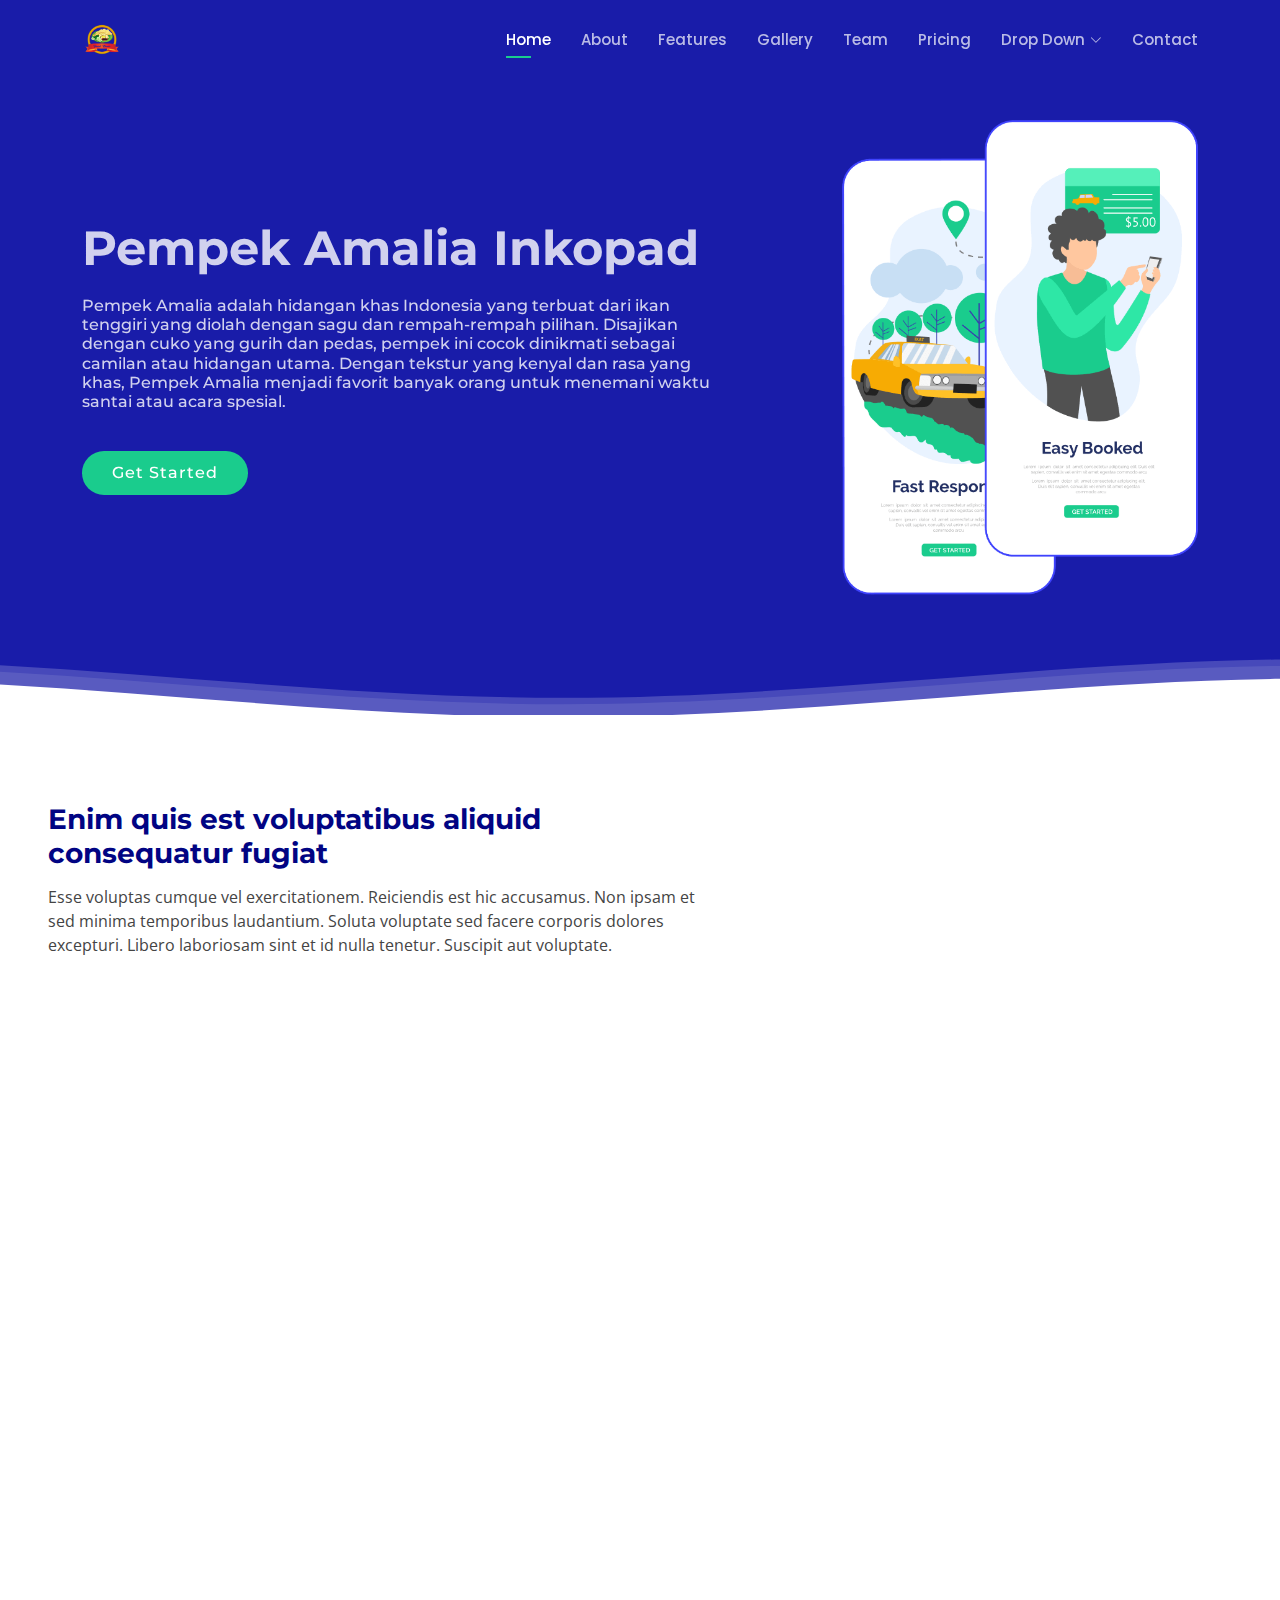
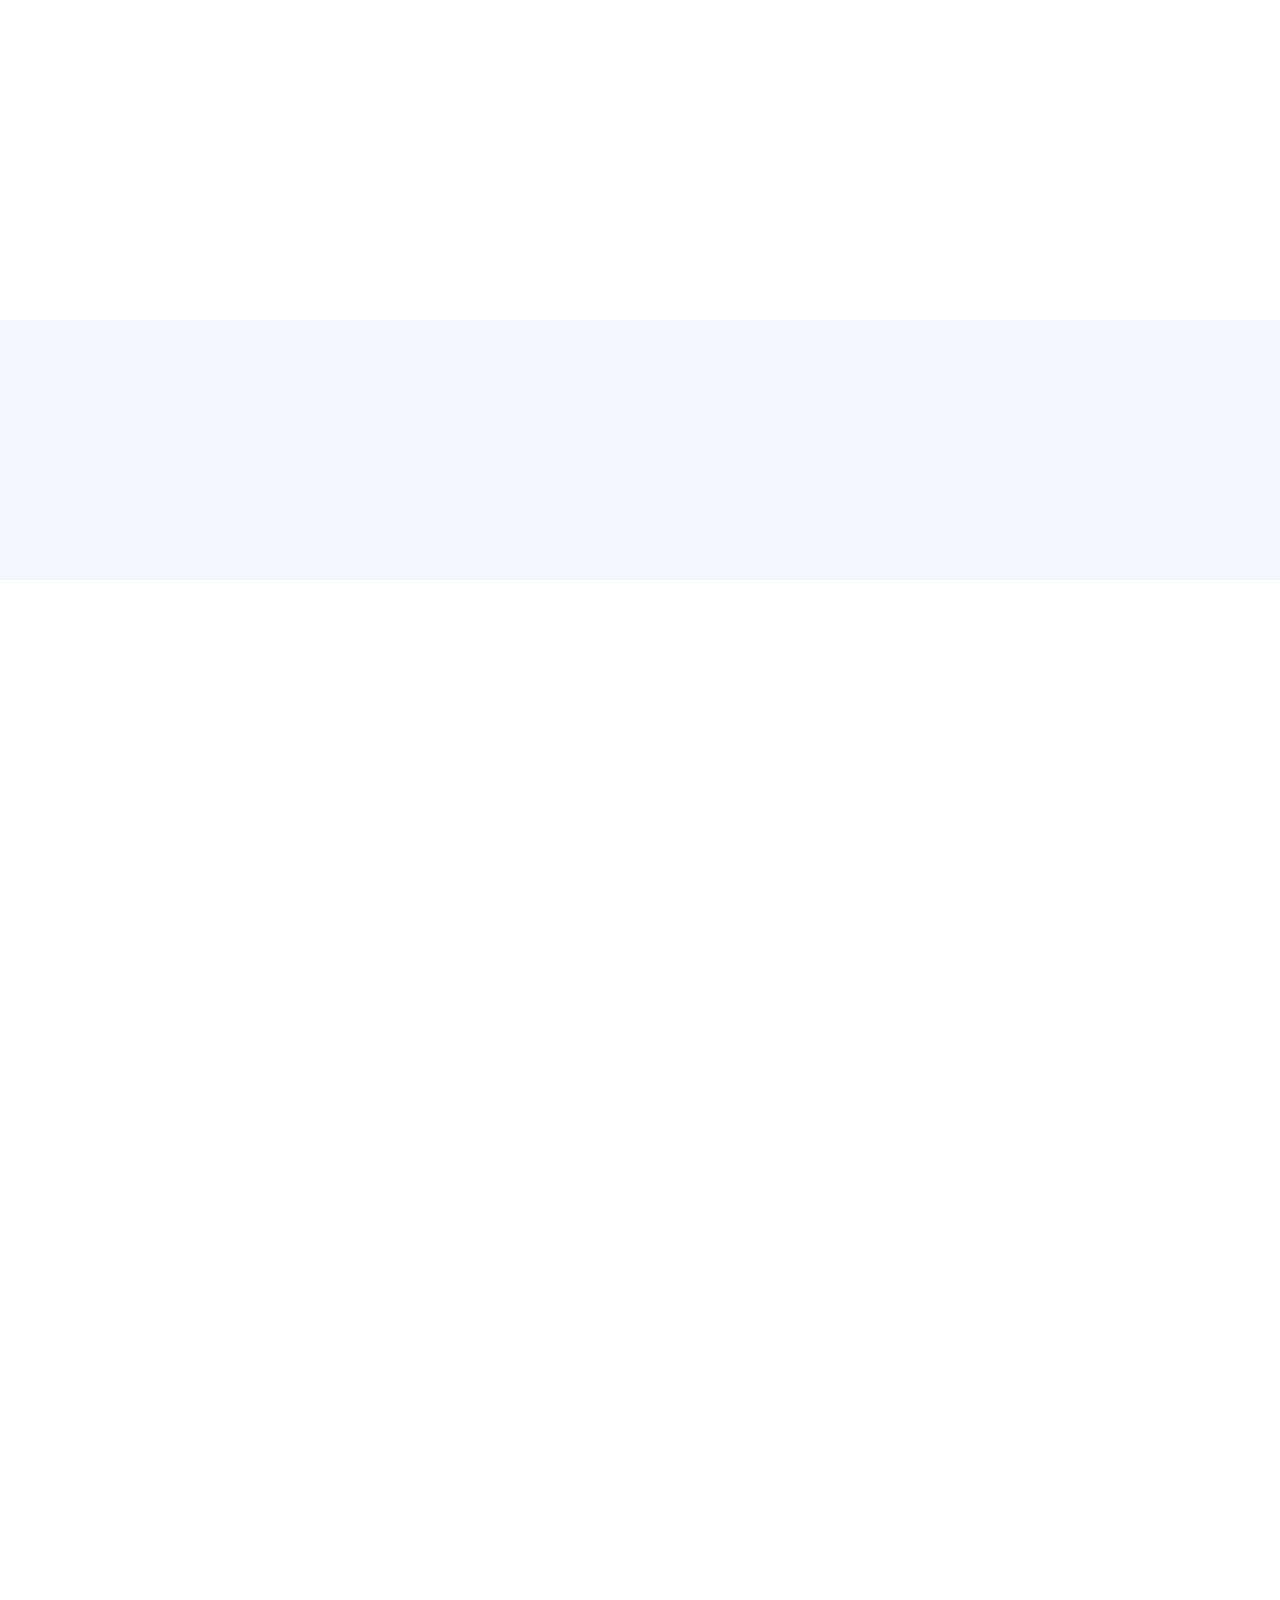
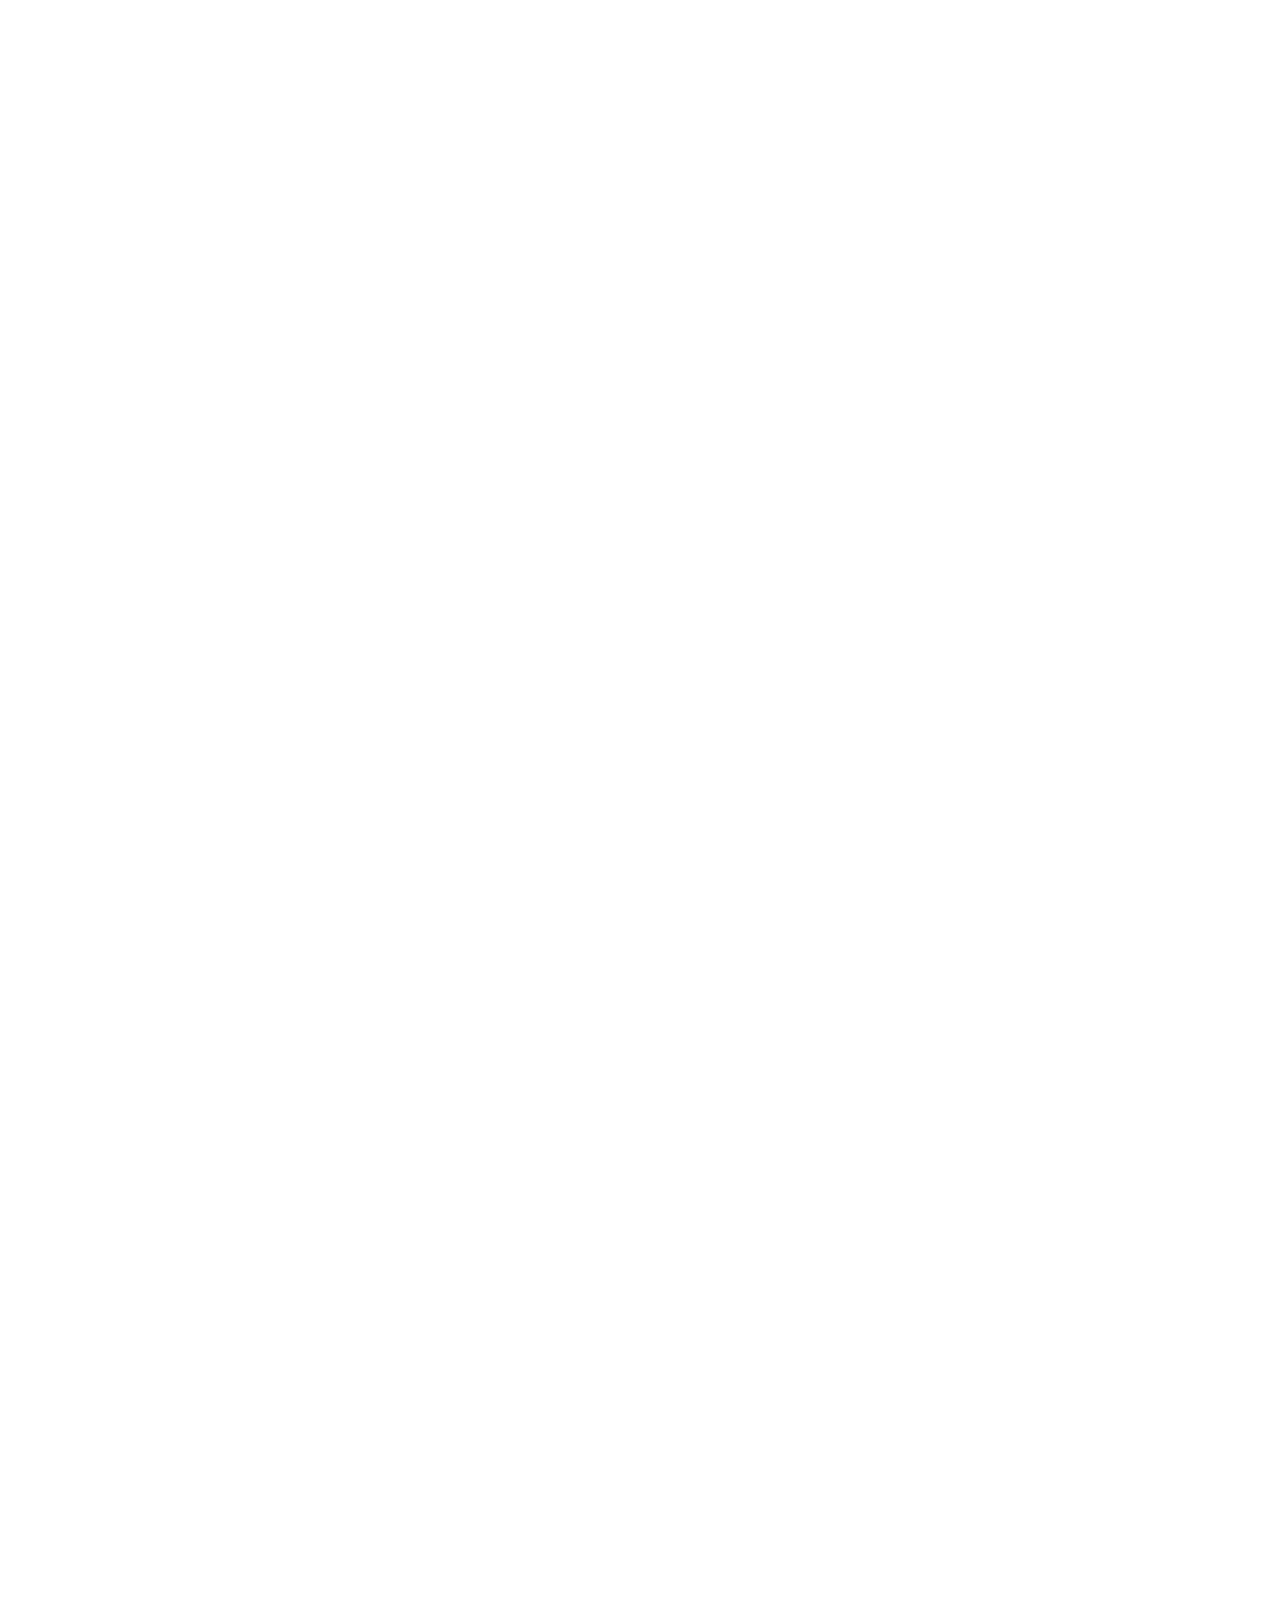
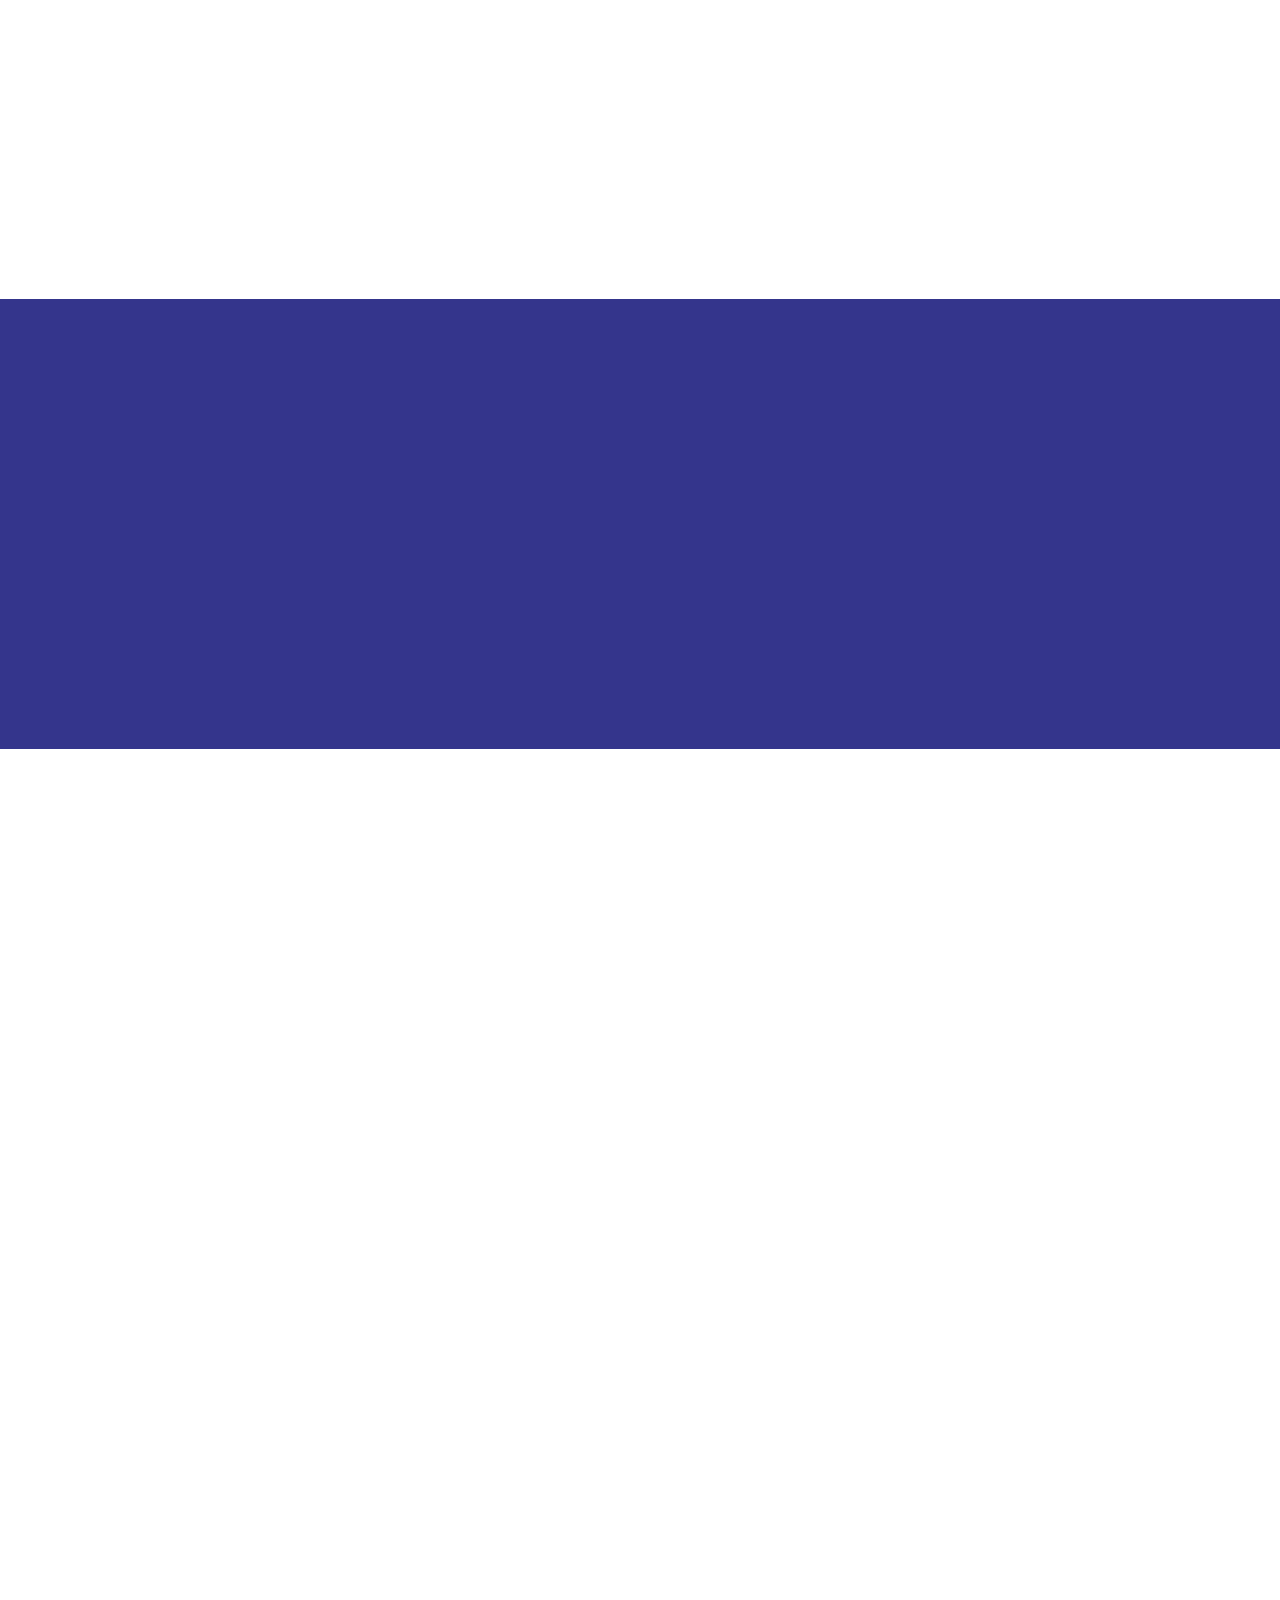
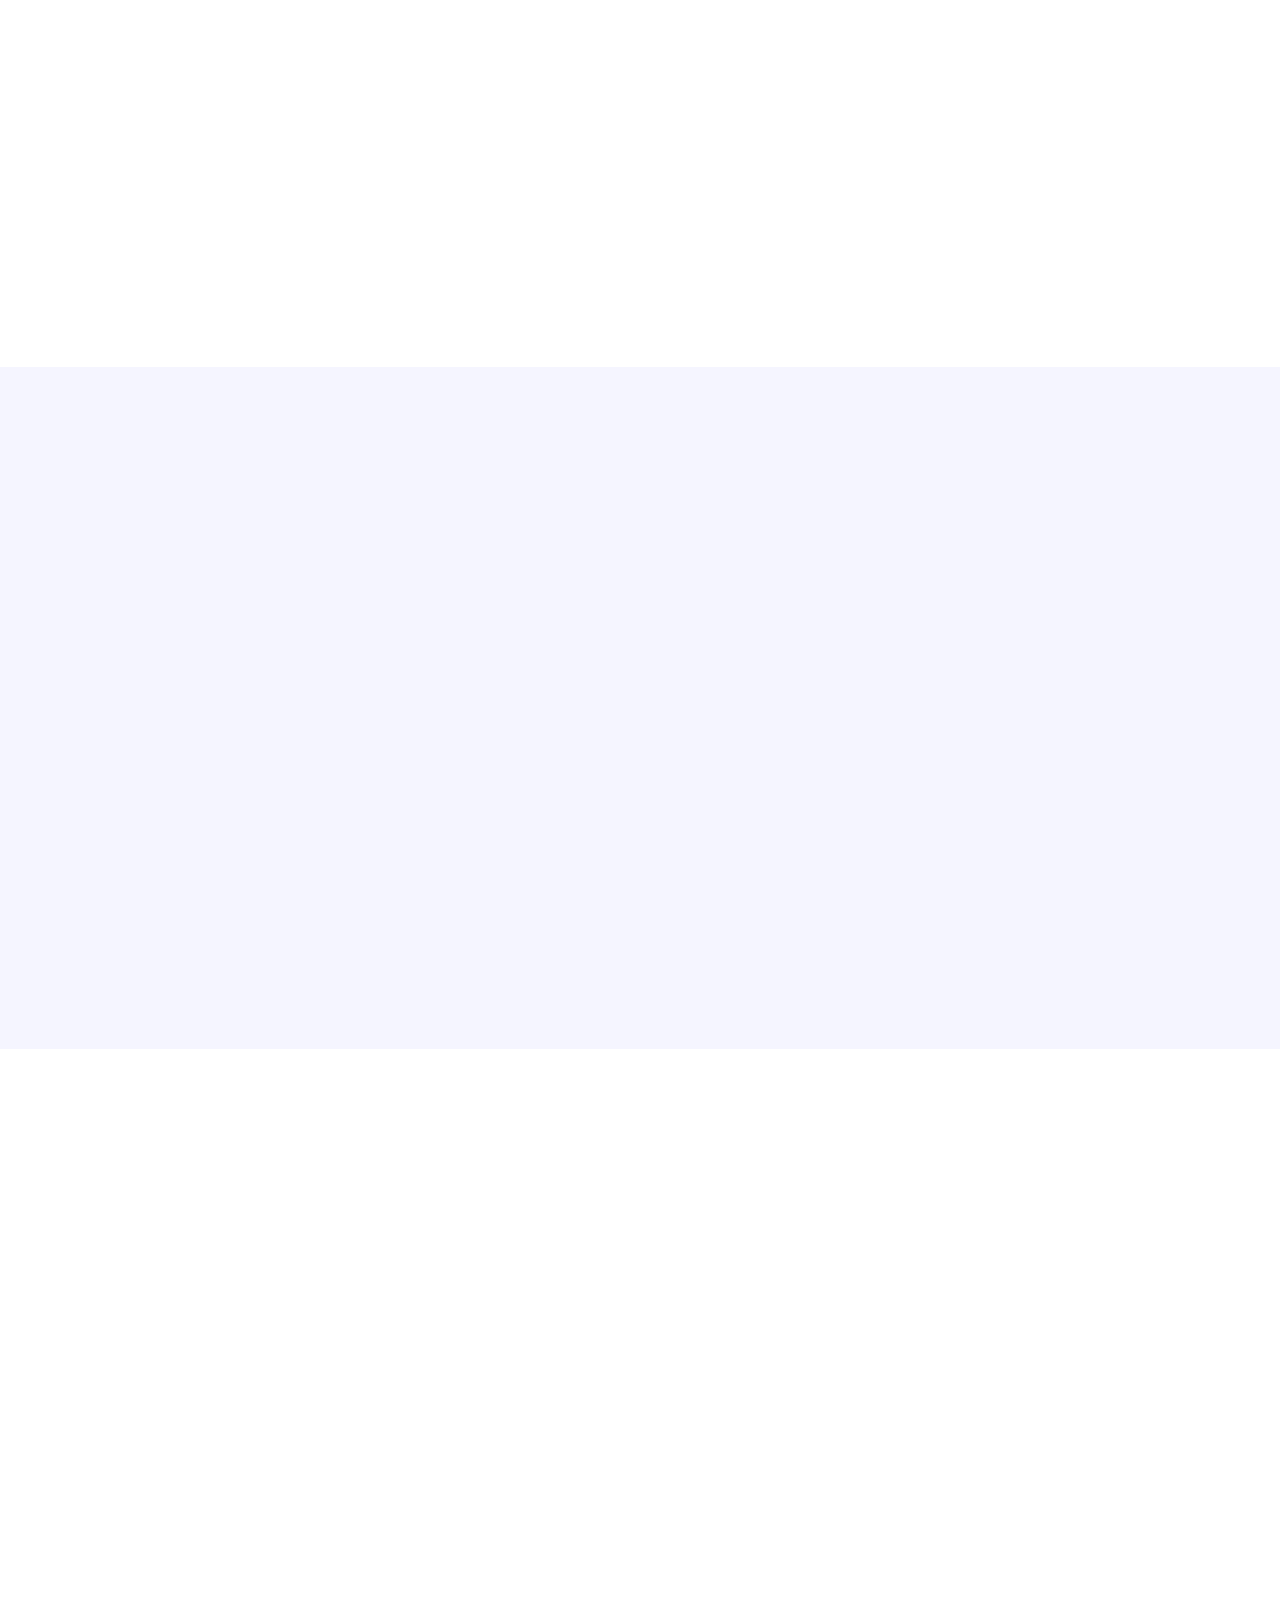
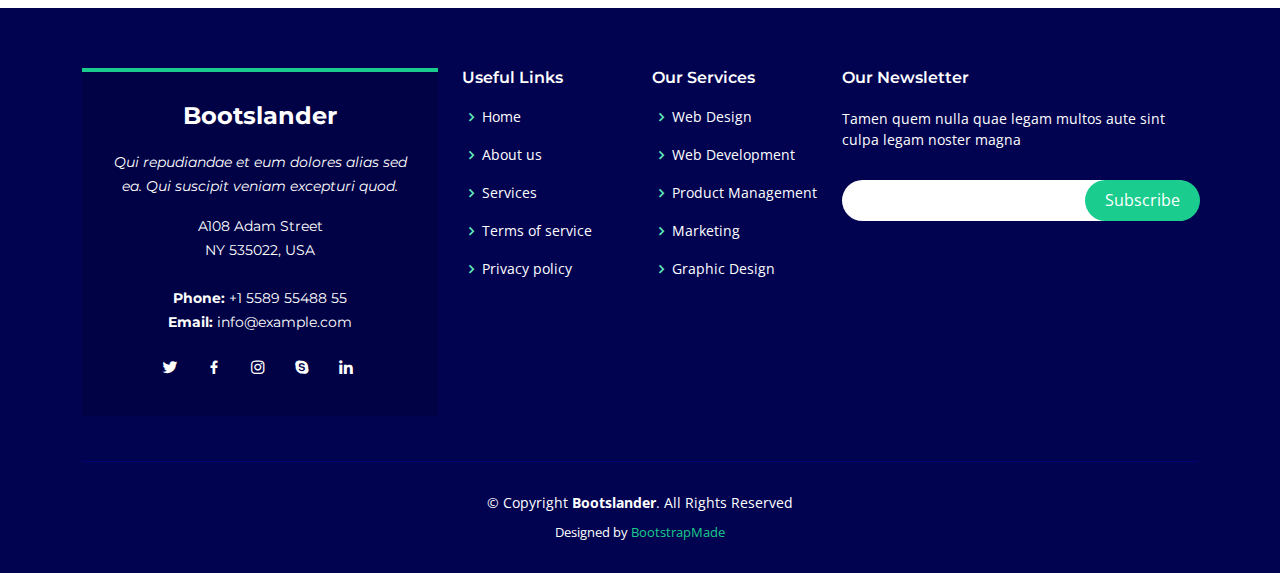
<file: index.html>
<!DOCTYPE html>
<html lang="en">

<head>
  <meta charset="utf-8">
  <meta content="width=device-width, initial-scale=1.0" name="viewport">

  <title>Pempek Amalia Inkopad </title>
  <meta content="" name="description">
  <meta content="" name="keywords">

  <!-- Favicons -->
  <link href="assets/img/Pempek Amalia.png" rel="icon">
  <link href="assets/img/apple-touch-icon.png" rel="apple-touch-icon">

  <!-- Google Fonts -->
  <link href="https://fonts.googleapis.com/css?family=Open+Sans:300,300i,400,400i,600,600i,700,700i|Montserrat:300,300i,400,400i,500,500i,600,600i,700,700i|Poppins:300,300i,400,400i,500,500i,600,600i,700,700i" rel="stylesheet">

  <!-- Vendor CSS Files -->
  <link href="assets/vendor/aos/aos.css" rel="stylesheet">
  <link href="assets/vendor/bootstrap/css/bootstrap.min.css" rel="stylesheet">
  <link href="assets/vendor/bootstrap-icons/bootstrap-icons.css" rel="stylesheet">
  <link href="assets/vendor/boxicons/css/boxicons.min.css" rel="stylesheet">
  <link href="assets/vendor/glightbox/css/glightbox.min.css" rel="stylesheet">
  <link href="assets/vendor/remixicon/remixicon.css" rel="stylesheet">
  <link href="assets/vendor/swiper/swiper-bundle.min.css" rel="stylesheet">

  <!-- Template Main CSS File -->
  <link href="assets/css/style.css" rel="stylesheet">

  <!-- =======================================================
  * Template Name: Bootslander
  * Template URL: https://bootstrapmade.com/bootslander-free-bootstrap-landing-page-template/
  * Updated: Mar 17 2024 with Bootstrap v5.3.3
  * Author: BootstrapMade.com
  * License: https://bootstrapmade.com/license/
  ======================================================== -->
</head>

<body>

  <!-- ======= Header ======= -->
  <header id="header" class="fixed-top d-flex align-items-center header-transparent">
    <div class="container d-flex align-items-center justify-content-between">

      <div class="logo">
        <h1><a href="index.html"><img src="assets/img/Pempek Amalia.png" alt="Pempek Amalia"></a></h1>
        <!-- Uncomment below if you prefer to use an image logo -->
        <!-- <a href="index.html"><img src="assets/img/logo.png" alt="" class="img-fluid"></a>-->
      </div>

      <nav id="navbar" class="navbar">
        <ul>
          <li><a class="nav-link scrollto active" href="#hero">Home</a></li>
          <li><a class="nav-link scrollto" href="#about">About</a></li>
          <li><a class="nav-link scrollto" href="#features">Features</a></li>
          <li><a class="nav-link scrollto" href="#gallery">Gallery</a></li>
          <li><a class="nav-link scrollto" href="#team">Team</a></li>
          <li><a class="nav-link scrollto" href="#pricing">Pricing</a></li>
          <li class="dropdown"><a href="#"><span>Drop Down</span> <i class="bi bi-chevron-down"></i></a>
            <ul>
              <li><a href="#">Drop Down 1</a></li>
              <li class="dropdown"><a href="#"><span>Deep Drop Down</span> <i class="bi bi-chevron-right"></i></a>
                <ul>
                  <li><a href="#">Deep Drop Down 1</a></li>
                  <li><a href="#">Deep Drop Down 2</a></li>
                  <li><a href="#">Deep Drop Down 3</a></li>
                  <li><a href="#">Deep Drop Down 4</a></li>
                  <li><a href="#">Deep Drop Down 5</a></li>
                </ul>
              </li>
              <li><a href="#">Drop Down 2</a></li>
              <li><a href="#">Drop Down 3</a></li>
              <li><a href="#">Drop Down 4</a></li>
            </ul>
          </li>
          <li><a class="nav-link scrollto" href="#contact">Contact</a></li>
        </ul>
        <i class="bi bi-list mobile-nav-toggle"></i>
      </nav><!-- .navbar -->

    </div>
  </header><!-- End Header -->

  <!-- ======= Hero Section ======= -->
  <section id="hero">

    <div class="container">
      <div class="row justify-content-between">
        <div class="col-lg-7 pt-5 pt-lg-0 order-2 order-lg-1 d-flex align-items-center">
          <div data-aos="zoom-out">
            <h1>Pempek Amalia Inkopad</h1>
            <h2>Pempek Amalia adalah hidangan khas Indonesia yang terbuat dari ikan tenggiri yang diolah dengan sagu dan rempah-rempah pilihan. 
              Disajikan dengan cuko yang gurih dan pedas, pempek ini cocok dinikmati sebagai camilan atau hidangan utama. 
              Dengan tekstur yang kenyal dan rasa yang khas, Pempek Amalia menjadi favorit banyak orang untuk menemani waktu santai atau acara spesial.</h2>
            <div class="text-center text-lg-start">
              <a href="#about" class="btn-get-started scrollto">Get Started</a>
            </div>
          </div>
        </div>
        <div class="col-lg-4 order-1 order-lg-2 hero-img" data-aos="zoom-out" data-aos-delay="300">
          <img src="assets/img/hero-img.png" class="img-fluid animated" alt="">
        </div>
      </div>
    </div>

    <svg class="hero-waves" xmlns="http://www.w3.org/2000/svg" xmlns:xlink="http://www.w3.org/1999/xlink" viewBox="0 24 150 28 " preserveAspectRatio="none">
      <defs>
        <path id="wave-path" d="M-160 44c30 0 58-18 88-18s 58 18 88 18 58-18 88-18 58 18 88 18 v44h-352z">
      </defs>
      <g class="wave1">
        <use xlink:href="#wave-path" x="50" y="3" fill="rgba(255,255,255, .1)">
      </g>
      <g class="wave2">
        <use xlink:href="#wave-path" x="50" y="0" fill="rgba(255,255,255, .2)">
      </g>
      <g class="wave3">
        <use xlink:href="#wave-path" x="50" y="9" fill="#fff">
      </g>
    </svg>

  </section><!-- End Hero -->

  <main id="main">

    <!-- ======= About Section ======= -->
    <section id="about" class="about">
      <div class="container-fluid">

        <div class="row">
          

          <div class="col-xl-7 col-lg-6 icon-boxes d-flex flex-column align-items-stretch justify-content-center py-5 px-lg-5" data-aos="fade-left">
            <h3>Enim quis est voluptatibus aliquid consequatur fugiat</h3>
            <p>Esse voluptas cumque vel exercitationem. Reiciendis est hic accusamus. Non ipsam et sed minima temporibus laudantium. Soluta voluptate sed facere corporis dolores excepturi. Libero laboriosam sint et id nulla tenetur. Suscipit aut voluptate.</p>

            <div class="icon-box" data-aos="zoom-in" data-aos-delay="100">
              <div class="icon"><i class="bx bx-fingerprint"></i></div>
              <h4 class="title"><a href="">Lorem Ipsum</a></h4>
              <p class="description">Voluptatum deleniti atque corrupti quos dolores et quas molestias excepturi sint occaecati cupiditate non provident</p>
            </div>

            <div class="icon-box" data-aos="zoom-in" data-aos-delay="200">
              <div class="icon"><i class="bx bx-gift"></i></div>
              <h4 class="title"><a href="">Nemo Enim</a></h4>
              <p class="description">At vero eos et accusamus et iusto odio dignissimos ducimus qui blanditiis praesentium voluptatum deleniti atque</p>
            </div>

            <div class="icon-box" data-aos="zoom-in" data-aos-delay="300">
              <div class="icon"><i class="bx bx-atom"></i></div>
              <h4 class="title"><a href="">Dine Pad</a></h4>
              <p class="description">Explicabo est voluptatum asperiores consequatur magnam. Et veritatis odit. Sunt aut deserunt minus aut eligendi omnis</p>
            </div>

          </div>
        </div>

      </div>
    </section><!-- End About Section -->

    <!-- ======= Features Section ======= -->
    <section id="features" class="features">
      <div class="container">

        <div class="section-title" data-aos="fade-up">
          <h2>Features</h2>
          <p>Check The Features</p>
        </div>

        <div class="row" data-aos="fade-left">
          <div class="col-lg-3 col-md-4">
            <div class="icon-box" data-aos="zoom-in" data-aos-delay="50">
              <i class="ri-store-line" style="color: #ffbb2c;"></i>
              <h3><a href="">Lorem Ipsum</a></h3>
            </div>
          </div>
          <div class="col-lg-3 col-md-4 mt-4 mt-md-0">
            <div class="icon-box" data-aos="zoom-in" data-aos-delay="100">
              <i class="ri-bar-chart-box-line" style="color: #5578ff;"></i>
              <h3><a href="">Dolor Sitema</a></h3>
            </div>
          </div>
          <div class="col-lg-3 col-md-4 mt-4 mt-md-0">
            <div class="icon-box" data-aos="zoom-in" data-aos-delay="150">
              <i class="ri-calendar-todo-line" style="color: #e80368;"></i>
              <h3><a href="">Sed perspiciatis</a></h3>
            </div>
          </div>
          <div class="col-lg-3 col-md-4 mt-4 mt-lg-0">
            <div class="icon-box" data-aos="zoom-in" data-aos-delay="200">
              <i class="ri-paint-brush-line" style="color: #e361ff;"></i>
              <h3><a href="">Magni Dolores</a></h3>
            </div>
          </div>
          <div class="col-lg-3 col-md-4 mt-4">
            <div class="icon-box" data-aos="zoom-in" data-aos-delay="250">
              <i class="ri-database-2-line" style="color: #47aeff;"></i>
              <h3><a href="">Nemo Enim</a></h3>
            </div>
          </div>
          <div class="col-lg-3 col-md-4 mt-4">
            <div class="icon-box" data-aos="zoom-in" data-aos-delay="300">
              <i class="ri-gradienter-line" style="color: #ffa76e;"></i>
              <h3><a href="">Eiusmod Tempor</a></h3>
            </div>
          </div>
          <div class="col-lg-3 col-md-4 mt-4">
            <div class="icon-box" data-aos="zoom-in" data-aos-delay="350">
              <i class="ri-file-list-3-line" style="color: #11dbcf;"></i>
              <h3><a href="">Midela Teren</a></h3>
            </div>
          </div>
          <div class="col-lg-3 col-md-4 mt-4">
            <div class="icon-box" data-aos="zoom-in" data-aos-delay="400">
              <i class="ri-price-tag-2-line" style="color: #4233ff;"></i>
              <h3><a href="">Pira Neve</a></h3>
            </div>
          </div>
          <div class="col-lg-3 col-md-4 mt-4">
            <div class="icon-box" data-aos="zoom-in" data-aos-delay="450">
              <i class="ri-anchor-line" style="color: #b2904f;"></i>
              <h3><a href="">Dirada Pack</a></h3>
            </div>
          </div>
          <div class="col-lg-3 col-md-4 mt-4">
            <div class="icon-box" data-aos="zoom-in" data-aos-delay="500">
              <i class="ri-disc-line" style="color: #b20969;"></i>
              <h3><a href="">Moton Ideal</a></h3>
            </div>
          </div>
          <div class="col-lg-3 col-md-4 mt-4">
            <div class="icon-box" data-aos="zoom-in" data-aos-delay="550">
              <i class="ri-base-station-line" style="color: #ff5828;"></i>
              <h3><a href="">Verdo Park</a></h3>
            </div>
          </div>
          <div class="col-lg-3 col-md-4 mt-4">
            <div class="icon-box" data-aos="zoom-in" data-aos-delay="600">
              <i class="ri-fingerprint-line" style="color: #29cc61;"></i>
              <h3><a href="">Flavor Nivelanda</a></h3>
            </div>
          </div>
        </div>

      </div>
    </section><!-- End Features Section -->

    <!-- ======= Counts Section ======= -->
    <section id="counts" class="counts">
      <div class="container">

        <div class="row" data-aos="fade-up">

          <div class="col-lg-3 col-md-6">
            <div class="count-box">
              <i class="bi bi-emoji-smile"></i>
              <span data-purecounter-start="0" data-purecounter-end="232" data-purecounter-duration="1" class="purecounter"></span>
              <p>Happy Clients</p>
            </div>
          </div>

          <div class="col-lg-3 col-md-6 mt-5 mt-md-0">
            <div class="count-box">
              <i class="bi bi-journal-richtext"></i>
              <span data-purecounter-start="0" data-purecounter-end="521" data-purecounter-duration="1" class="purecounter"></span>
              <p>Projects</p>
            </div>
          </div>

          <div class="col-lg-3 col-md-6 mt-5 mt-lg-0">
            <div class="count-box">
              <i class="bi bi-headset"></i>
              <span data-purecounter-start="0" data-purecounter-end="1463" data-purecounter-duration="1" class="purecounter"></span>
              <p>Hours Of Support</p>
            </div>
          </div>

          <div class="col-lg-3 col-md-6 mt-5 mt-lg-0">
            <div class="count-box">
              <i class="bi bi-people"></i>
              <span data-purecounter-start="0" data-purecounter-end="15" data-purecounter-duration="1" class="purecounter"></span>
              <p>Hard Workers</p>
            </div>
          </div>

        </div>

      </div>
    </section><!-- End Counts Section -->

    <!-- ======= Details Section ======= -->
    <section id="details" class="details">
      <div class="container">

        <div class="row content">
          <div class="col-md-4" data-aos="fade-right">
            <img src="assets/img/details-1.png" class="img-fluid" alt="">
          </div>
          <div class="col-md-8 pt-4" data-aos="fade-up">
            <h3>Voluptatem dignissimos provident quasi corporis voluptates sit assumenda.</h3>
            <p class="fst-italic">
              Lorem ipsum dolor sit amet, consectetur adipiscing elit, sed do eiusmod tempor incididunt ut labore et dolore
              magna aliqua.
            </p>
            <ul>
              <li><i class="bi bi-check"></i> Ullamco laboris nisi ut aliquip ex ea commodo consequat.</li>
              <li><i class="bi bi-check"></i> Duis aute irure dolor in reprehenderit in voluptate velit.</li>
              <li><i class="bi bi-check"></i> Iure at voluptas aspernatur dignissimos doloribus repudiandae.</li>
              <li><i class="bi bi-check"></i> Est ipsa assumenda id facilis nesciunt placeat sed doloribus praesentium.</li>
            </ul>
            <p>
              Voluptas nisi in quia excepturi nihil voluptas nam et ut. Expedita omnis eum consequatur non. Sed in asperiores aut repellendus. Error quisquam ab maiores. Quibusdam sit in officia
            </p>
          </div>
        </div>

        <div class="row content">
          <div class="col-md-4 order-1 order-md-2" data-aos="fade-left">
            <img src="assets/img/details-2.png" class="img-fluid" alt="">
          </div>
          <div class="col-md-8 pt-5 order-2 order-md-1" data-aos="fade-up">
            <h3>Corporis temporibus maiores provident</h3>
            <p class="fst-italic">
              Lorem ipsum dolor sit amet, consectetur adipiscing elit, sed do eiusmod tempor incididunt ut labore et dolore
              magna aliqua.
            </p>
            <p>
              Ullamco laboris nisi ut aliquip ex ea commodo consequat. Duis aute irure dolor in reprehenderit in voluptate
              velit esse cillum dolore eu fugiat nulla pariatur. Excepteur sint occaecat cupidatat non proident, sunt in
              culpa qui officia deserunt mollit anim id est laborum
            </p>
            <p>
              Inventore id enim dolor dicta qui et magni molestiae. Mollitia optio officia illum ut cupiditate eos autem. Soluta dolorum repellendus repellat amet autem rerum illum in. Quibusdam occaecati est nisi esse. Saepe aut dignissimos distinctio id enim.
            </p>
          </div>
        </div>

        <div class="row content">
          <div class="col-md-4" data-aos="fade-right">
            <img src="assets/img/details-3.png" class="img-fluid" alt="">
          </div>
          <div class="col-md-8 pt-5" data-aos="fade-up">
            <h3>Sunt consequatur ad ut est nulla consectetur reiciendis animi voluptas</h3>
            <p>Cupiditate placeat cupiditate placeat est ipsam culpa. Delectus quia minima quod. Sunt saepe odit aut quia voluptatem hic voluptas dolor doloremque.</p>
            <ul>
              <li><i class="bi bi-check"></i> Ullamco laboris nisi ut aliquip ex ea commodo consequat.</li>
              <li><i class="bi bi-check"></i> Duis aute irure dolor in reprehenderit in voluptate velit.</li>
              <li><i class="bi bi-check"></i> Facilis ut et voluptatem aperiam. Autem soluta ad fugiat.</li>
            </ul>
            <p>
              Qui consequatur temporibus. Enim et corporis sit sunt harum praesentium suscipit ut voluptatem. Et nihil magni debitis consequatur est.
            </p>
            <p>
              Suscipit enim et. Ut optio esse quidem quam reiciendis esse odit excepturi. Vel dolores rerum soluta explicabo vel fugiat eum non.
            </p>
          </div>
        </div>

        <div class="row content">
          <div class="col-md-4 order-1 order-md-2" data-aos="fade-left">
            <img src="assets/img/details-4.png" class="img-fluid" alt="">
          </div>
          <div class="col-md-8 pt-5 order-2 order-md-1" data-aos="fade-up">
            <h3>Quas et necessitatibus eaque impedit ipsum animi consequatur incidunt in</h3>
            <p class="fst-italic">
              Lorem ipsum dolor sit amet, consectetur adipiscing elit, sed do eiusmod tempor incididunt ut labore et dolore
              magna aliqua.
            </p>
            <p>
              Ullamco laboris nisi ut aliquip ex ea commodo consequat. Duis aute irure dolor in reprehenderit in voluptate
              velit esse cillum dolore eu fugiat nulla pariatur. Excepteur sint occaecat cupidatat non proident, sunt in
              culpa qui officia deserunt mollit anim id est laborum
            </p>
            <ul>
              <li><i class="bi bi-check"></i> Et praesentium laboriosam architecto nam .</li>
              <li><i class="bi bi-check"></i> Eius et voluptate. Enim earum tempore aliquid. Nobis et sunt consequatur. Aut repellat in numquam velit quo dignissimos et.</li>
              <li><i class="bi bi-check"></i> Facilis ut et voluptatem aperiam. Autem soluta ad fugiat.</li>
            </ul>
          </div>
        </div>

      </div>
    </section><!-- End Details Section -->

    <!-- ======= Gallery Section ======= -->
    <section id="gallery" class="gallery">
      <div class="container">

        <div class="section-title" data-aos="fade-up">
          <h2>Gallery</h2>
          <p>Check our Gallery</p>
        </div>

        <div class="row g-0" data-aos="fade-left">

          <div class="col-lg-3 col-md-4">
            <div class="gallery-item" data-aos="zoom-in" data-aos-delay="100">
              <a href="assets/img/gallery/gallery-1.jpg" class="gallery-lightbox">
                <img src="assets/img/gallery/gallery-1.jpg" alt="" class="img-fluid">
              </a>
            </div>
          </div>

          <div class="col-lg-3 col-md-4">
            <div class="gallery-item" data-aos="zoom-in" data-aos-delay="150">
              <a href="assets/img/gallery/gallery-2.jpg" class="gallery-lightbox">
                <img src="assets/img/gallery/gallery-2.jpg" alt="" class="img-fluid">
              </a>
            </div>
          </div>

          <div class="col-lg-3 col-md-4">
            <div class="gallery-item" data-aos="zoom-in" data-aos-delay="200">
              <a href="assets/img/gallery/gallery-3.jpg" class="gallery-lightbox">
                <img src="assets/img/gallery/gallery-3.jpg" alt="" class="img-fluid">
              </a>
            </div>
          </div>

          <div class="col-lg-3 col-md-4">
            <div class="gallery-item" data-aos="zoom-in" data-aos-delay="250">
              <a href="assets/img/gallery/gallery-4.jpg" class="gallery-lightbox">
                <img src="assets/img/gallery/gallery-4.jpg" alt="" class="img-fluid">
              </a>
            </div>
          </div>

          <div class="col-lg-3 col-md-4">
            <div class="gallery-item" data-aos="zoom-in" data-aos-delay="300">
              <a href="assets/img/gallery/gallery-5.jpg" class="gallery-lightbox">
                <img src="assets/img/gallery/gallery-5.jpg" alt="" class="img-fluid">
              </a>
            </div>
          </div>

          <div class="col-lg-3 col-md-4">
            <div class="gallery-item" data-aos="zoom-in" data-aos-delay="350">
              <a href="assets/img/gallery/gallery-6.jpg" class="gallery-lightbox">
                <img src="assets/img/gallery/gallery-6.jpg" alt="" class="img-fluid">
              </a>
            </div>
          </div>

          <div class="col-lg-3 col-md-4">
            <div class="gallery-item" data-aos="zoom-in" data-aos-delay="400">
              <a href="assets/img/gallery/gallery-7.jpg" class="gallery-lightbox">
                <img src="assets/img/gallery/gallery-7.jpg" alt="" class="img-fluid">
              </a>
            </div>
          </div>

          <div class="col-lg-3 col-md-4">
            <div class="gallery-item" data-aos="zoom-in" data-aos-delay="450">
              <a href="assets/img/gallery/gallery-8.jpg" class="gallery-lightbox">
                <img src="assets/img/gallery/gallery-8.jpg" alt="" class="img-fluid">
              </a>
            </div>
          </div>

        </div>

      </div>
    </section><!-- End Gallery Section -->

    <!-- ======= Testimonials Section ======= -->
    <section id="testimonials" class="testimonials">
      <div class="container">

        <div class="testimonials-slider swiper" data-aos="fade-up" data-aos-delay="100">
          <div class="swiper-wrapper">

            <div class="swiper-slide">
              <div class="testimonial-item">
                <img src="assets/img/testimonials/testimonials-1.jpg" class="testimonial-img" alt="">
                <h3>Saul Goodman</h3>
                <h4>Ceo &amp; Founder</h4>
                <p>
                  <i class="bx bxs-quote-alt-left quote-icon-left"></i>
                  Proin iaculis purus consequat sem cure digni ssim donec porttitora entum suscipit rhoncus. Accusantium quam, ultricies eget id, aliquam eget nibh et. Maecen aliquam, risus at semper.
                  <i class="bx bxs-quote-alt-right quote-icon-right"></i>
                </p>
              </div>
            </div><!-- End testimonial item -->

            <div class="swiper-slide">
              <div class="testimonial-item">
                <img src="assets/img/testimonials/testimonials-2.jpg" class="testimonial-img" alt="">
                <h3>Sara Wilsson</h3>
                <h4>Designer</h4>
                <p>
                  <i class="bx bxs-quote-alt-left quote-icon-left"></i>
                  Export tempor illum tamen malis malis eram quae irure esse labore quem cillum quid cillum eram malis quorum velit fore eram velit sunt aliqua noster fugiat irure amet legam anim culpa.
                  <i class="bx bxs-quote-alt-right quote-icon-right"></i>
                </p>
              </div>
            </div><!-- End testimonial item -->

            <div class="swiper-slide">
              <div class="testimonial-item">
                <img src="assets/img/testimonials/testimonials-3.jpg" class="testimonial-img" alt="">
                <h3>Jena Karlis</h3>
                <h4>Store Owner</h4>
                <p>
                  <i class="bx bxs-quote-alt-left quote-icon-left"></i>
                  Enim nisi quem export duis labore cillum quae magna enim sint quorum nulla quem veniam duis minim tempor labore quem eram duis noster aute amet eram fore quis sint minim.
                  <i class="bx bxs-quote-alt-right quote-icon-right"></i>
                </p>
              </div>
            </div><!-- End testimonial item -->

            <div class="swiper-slide">
              <div class="testimonial-item">
                <img src="assets/img/testimonials/testimonials-4.jpg" class="testimonial-img" alt="">
                <h3>Matt Brandon</h3>
                <h4>Freelancer</h4>
                <p>
                  <i class="bx bxs-quote-alt-left quote-icon-left"></i>
                  Fugiat enim eram quae cillum dolore dolor amet nulla culpa multos export minim fugiat minim velit minim dolor enim duis veniam ipsum anim magna sunt elit fore quem dolore labore illum veniam.
                  <i class="bx bxs-quote-alt-right quote-icon-right"></i>
                </p>
              </div>
            </div><!-- End testimonial item -->

            <div class="swiper-slide">
              <div class="testimonial-item">
                <img src="assets/img/testimonials/testimonials-5.jpg" class="testimonial-img" alt="">
                <h3>John Larson</h3>
                <h4>Entrepreneur</h4>
                <p>
                  <i class="bx bxs-quote-alt-left quote-icon-left"></i>
                  Quis quorum aliqua sint quem legam fore sunt eram irure aliqua veniam tempor noster veniam enim culpa labore duis sunt culpa nulla illum cillum fugiat legam esse veniam culpa fore nisi cillum quid.
                  <i class="bx bxs-quote-alt-right quote-icon-right"></i>
                </p>
              </div>
            </div><!-- End testimonial item -->

          </div>
          <div class="swiper-pagination"></div>
        </div>

      </div>
    </section><!-- End Testimonials Section -->

    <!-- ======= Team Section ======= -->
    <section id="team" class="team">
      <div class="container">

        <div class="section-title" data-aos="fade-up">
          <h2>Team</h2>
          <p>Our Great Team</p>
        </div>

        <div class="row" data-aos="fade-left">

          <div class="col-lg-3 col-md-6">
            <div class="member" data-aos="zoom-in" data-aos-delay="100">
              <div class="pic"><img src="assets/img/team/team-1.jpg" class="img-fluid" alt=""></div>
              <div class="member-info">
                <h4>Walter White</h4>
                <span>Chief Executive Officer</span>
                <div class="social">
                  <a href=""><i class="bi bi-twitter"></i></a>
                  <a href=""><i class="bi bi-facebook"></i></a>
                  <a href=""><i class="bi bi-instagram"></i></a>
                  <a href=""><i class="bi bi-linkedin"></i></a>
                </div>
              </div>
            </div>
          </div>

          <div class="col-lg-3 col-md-6 mt-5 mt-md-0">
            <div class="member" data-aos="zoom-in" data-aos-delay="200">
              <div class="pic"><img src="assets/img/team/team-2.jpg" class="img-fluid" alt=""></div>
              <div class="member-info">
                <h4>Sarah Jhonson</h4>
                <span>Product Manager</span>
                <div class="social">
                  <a href=""><i class="bi bi-twitter"></i></a>
                  <a href=""><i class="bi bi-facebook"></i></a>
                  <a href=""><i class="bi bi-instagram"></i></a>
                  <a href=""><i class="bi bi-linkedin"></i></a>
                </div>
              </div>
            </div>
          </div>

          <div class="col-lg-3 col-md-6 mt-5 mt-lg-0">
            <div class="member" data-aos="zoom-in" data-aos-delay="300">
              <div class="pic"><img src="assets/img/team/team-3.jpg" class="img-fluid" alt=""></div>
              <div class="member-info">
                <h4>William Anderson</h4>
                <span>CTO</span>
                <div class="social">
                  <a href=""><i class="bi bi-twitter"></i></a>
                  <a href=""><i class="bi bi-facebook"></i></a>
                  <a href=""><i class="bi bi-instagram"></i></a>
                  <a href=""><i class="bi bi-linkedin"></i></a>
                </div>
              </div>
            </div>
          </div>

          <div class="col-lg-3 col-md-6 mt-5 mt-lg-0">
            <div class="member" data-aos="zoom-in" data-aos-delay="400">
              <div class="pic"><img src="assets/img/team/team-4.jpg" class="img-fluid" alt=""></div>
              <div class="member-info">
                <h4>Amanda Jepson</h4>
                <span>Accountant</span>
                <div class="social">
                  <a href=""><i class="bi bi-twitter"></i></a>
                  <a href=""><i class="bi bi-facebook"></i></a>
                  <a href=""><i class="bi bi-instagram"></i></a>
                  <a href=""><i class="bi bi-linkedin"></i></a>
                </div>
              </div>
            </div>
          </div>

        </div>

      </div>
    </section><!-- End Team Section -->

    <!-- ======= Pricing Section ======= -->
    <section id="pricing" class="pricing">
      <div class="container">

        <div class="section-title" data-aos="fade-up">
          <h2>Pricing</h2>
          <p>Check our Pricing</p>
        </div>

        <div class="row" data-aos="fade-left">

          <div class="col-lg-3 col-md-6">
            <div class="box" data-aos="zoom-in" data-aos-delay="100">
              <h3>Free</h3>
              <h4><sup>$</sup>0<span> / month</span></h4>
              <ul>
                <li>Aida dere</li>
                <li>Nec feugiat nisl</li>
                <li>Nulla at volutpat dola</li>
                <li class="na">Pharetra massa</li>
                <li class="na">Massa ultricies mi</li>
              </ul>
              <div class="btn-wrap">
                <a href="#" class="btn-buy">Buy Now</a>
              </div>
            </div>
          </div>

          <div class="col-lg-3 col-md-6 mt-4 mt-md-0">
            <div class="box featured" data-aos="zoom-in" data-aos-delay="200">
              <h3>Business</h3>
              <h4><sup>$</sup>19<span> / month</span></h4>
              <ul>
                <li>Aida dere</li>
                <li>Nec feugiat nisl</li>
                <li>Nulla at volutpat dola</li>
                <li>Pharetra massa</li>
                <li class="na">Massa ultricies mi</li>
              </ul>
              <div class="btn-wrap">
                <a href="#" class="btn-buy">Buy Now</a>
              </div>
            </div>
          </div>

          <div class="col-lg-3 col-md-6 mt-4 mt-lg-0">
            <div class="box" data-aos="zoom-in" data-aos-delay="300">
              <h3>Developer</h3>
              <h4><sup>$</sup>29<span> / month</span></h4>
              <ul>
                <li>Aida dere</li>
                <li>Nec feugiat nisl</li>
                <li>Nulla at volutpat dola</li>
                <li>Pharetra massa</li>
                <li>Massa ultricies mi</li>
              </ul>
              <div class="btn-wrap">
                <a href="#" class="btn-buy">Buy Now</a>
              </div>
            </div>
          </div>

          <div class="col-lg-3 col-md-6 mt-4 mt-lg-0">
            <div class="box" data-aos="zoom-in" data-aos-delay="400">
              <span class="advanced">Advanced</span>
              <h3>Ultimate</h3>
              <h4><sup>$</sup>49<span> / month</span></h4>
              <ul>
                <li>Aida dere</li>
                <li>Nec feugiat nisl</li>
                <li>Nulla at volutpat dola</li>
                <li>Pharetra massa</li>
                <li>Massa ultricies mi</li>
              </ul>
              <div class="btn-wrap">
                <a href="#" class="btn-buy">Buy Now</a>
              </div>
            </div>
          </div>

        </div>

      </div>
    </section><!-- End Pricing Section -->

    <!-- ======= F.A.Q Section ======= -->
    <section id="faq" class="faq section-bg">
      <div class="container">

        <div class="section-title" data-aos="fade-up">
          <h2>F.A.Q</h2>
          <p>Frequently Asked Questions</p>
        </div>

        <div class="faq-list">
          <ul>
            <li data-aos="fade-up">
              <i class="bx bx-help-circle icon-help"></i> <a data-bs-toggle="collapse" class="collapse" data-bs-target="#faq-list-1">Non consectetur a erat nam at lectus urna duis? <i class="bx bx-chevron-down icon-show"></i><i class="bx bx-chevron-up icon-close"></i></a>
              <div id="faq-list-1" class="collapse show" data-bs-parent=".faq-list">
                <p>
                  Feugiat pretium nibh ipsum consequat. Tempus iaculis urna id volutpat lacus laoreet non curabitur gravida. Venenatis lectus magna fringilla urna porttitor rhoncus dolor purus non.
                </p>
              </div>
            </li>

            <li data-aos="fade-up" data-aos-delay="100">
              <i class="bx bx-help-circle icon-help"></i> <a data-bs-toggle="collapse" data-bs-target="#faq-list-2" class="collapsed">Feugiat scelerisque varius morbi enim nunc? <i class="bx bx-chevron-down icon-show"></i><i class="bx bx-chevron-up icon-close"></i></a>
              <div id="faq-list-2" class="collapse" data-bs-parent=".faq-list">
                <p>
                  Dolor sit amet consectetur adipiscing elit pellentesque habitant morbi. Id interdum velit laoreet id donec ultrices. Fringilla phasellus faucibus scelerisque eleifend donec pretium. Est pellentesque elit ullamcorper dignissim. Mauris ultrices eros in cursus turpis massa tincidunt dui.
                </p>
              </div>
            </li>

            <li data-aos="fade-up" data-aos-delay="200">
              <i class="bx bx-help-circle icon-help"></i> <a data-bs-toggle="collapse" data-bs-target="#faq-list-3" class="collapsed">Dolor sit amet consectetur adipiscing elit? <i class="bx bx-chevron-down icon-show"></i><i class="bx bx-chevron-up icon-close"></i></a>
              <div id="faq-list-3" class="collapse" data-bs-parent=".faq-list">
                <p>
                  Eleifend mi in nulla posuere sollicitudin aliquam ultrices sagittis orci. Faucibus pulvinar elementum integer enim. Sem nulla pharetra diam sit amet nisl suscipit. Rutrum tellus pellentesque eu tincidunt. Lectus urna duis convallis convallis tellus. Urna molestie at elementum eu facilisis sed odio morbi quis
                </p>
              </div>
            </li>

            <li data-aos="fade-up" data-aos-delay="300">
              <i class="bx bx-help-circle icon-help"></i> <a data-bs-toggle="collapse" data-bs-target="#faq-list-4" class="collapsed">Tempus quam pellentesque nec nam aliquam sem et tortor consequat? <i class="bx bx-chevron-down icon-show"></i><i class="bx bx-chevron-up icon-close"></i></a>
              <div id="faq-list-4" class="collapse" data-bs-parent=".faq-list">
                <p>
                  Molestie a iaculis at erat pellentesque adipiscing commodo. Dignissim suspendisse in est ante in. Nunc vel risus commodo viverra maecenas accumsan. Sit amet nisl suscipit adipiscing bibendum est. Purus gravida quis blandit turpis cursus in.
                </p>
              </div>
            </li>

            <li data-aos="fade-up" data-aos-delay="400">
              <i class="bx bx-help-circle icon-help"></i> <a data-bs-toggle="collapse" data-bs-target="#faq-list-5" class="collapsed">Tortor vitae purus faucibus ornare. Varius vel pharetra vel turpis nunc eget lorem dolor? <i class="bx bx-chevron-down icon-show"></i><i class="bx bx-chevron-up icon-close"></i></a>
              <div id="faq-list-5" class="collapse" data-bs-parent=".faq-list">
                <p>
                  Laoreet sit amet cursus sit amet dictum sit amet justo. Mauris vitae ultricies leo integer malesuada nunc vel. Tincidunt eget nullam non nisi est sit amet. Turpis nunc eget lorem dolor sed. Ut venenatis tellus in metus vulputate eu scelerisque.
                </p>
              </div>
            </li>

          </ul>
        </div>

      </div>
    </section><!-- End F.A.Q Section -->

    <!-- ======= Contact Section ======= -->
    <section id="contact" class="contact">
      <div class="container">

        <div class="section-title" data-aos="fade-up">
          <h2>Contact</h2>
          <p>Contact Us</p>
        </div>

        <div class="row">

          <div class="col-lg-4" data-aos="fade-right" data-aos-delay="100">
            <div class="info">
              <div class="address">
                <i class="bi bi-geo-alt"></i>
                <h4>Location:</h4>
                <p>A108 Adam Street, New York, NY 535022</p>
              </div>

              <div class="email">
                <i class="bi bi-envelope"></i>
                <h4>Email:</h4>
                <p>info@example.com</p>
              </div>

              <div class="phone">
                <i class="bi bi-phone"></i>
                <h4>Call:</h4>
                <p>+1 5589 55488 55s</p>
              </div>

            </div>

          </div>

          <div class="col-lg-8 mt-5 mt-lg-0" data-aos="fade-left" data-aos-delay="200">

            <form action="forms/contact.php" method="post" role="form" class="php-email-form">
              <div class="row">
                <div class="col-md-6 form-group">
                  <input type="text" name="name" class="form-control" id="name" placeholder="Your Name" required>
                </div>
                <div class="col-md-6 form-group mt-3 mt-md-0">
                  <input type="email" class="form-control" name="email" id="email" placeholder="Your Email" required>
                </div>
              </div>
              <div class="form-group mt-3">
                <input type="text" class="form-control" name="subject" id="subject" placeholder="Subject" required>
              </div>
              <div class="form-group mt-3">
                <textarea class="form-control" name="message" rows="5" placeholder="Message" required></textarea>
              </div>
              <div class="my-3">
                <div class="loading">Loading</div>
                <div class="error-message"></div>
                <div class="sent-message">Your message has been sent. Thank you!</div>
              </div>
              <div class="text-center"><button type="submit">Send Message</button></div>
            </form>

          </div>

        </div>

      </div>
    </section><!-- End Contact Section -->

  </main><!-- End #main -->

  <!-- ======= Footer ======= -->
  <footer id="footer">
    <div class="footer-top">
      <div class="container">
        <div class="row">

          <div class="col-lg-4 col-md-6">
            <div class="footer-info">
              <h3>Bootslander</h3>
              <p class="pb-3"><em>Qui repudiandae et eum dolores alias sed ea. Qui suscipit veniam excepturi quod.</em></p>
              <p>
                A108 Adam Street <br>
                NY 535022, USA<br><br>
                <strong>Phone:</strong> +1 5589 55488 55<br>
                <strong>Email:</strong> info@example.com<br>
              </p>
              <div class="social-links mt-3">
                <a href="#" class="twitter"><i class="bx bxl-twitter"></i></a>
                <a href="#" class="facebook"><i class="bx bxl-facebook"></i></a>
                <a href="#" class="instagram"><i class="bx bxl-instagram"></i></a>
                <a href="#" class="google-plus"><i class="bx bxl-skype"></i></a>
                <a href="#" class="linkedin"><i class="bx bxl-linkedin"></i></a>
              </div>
            </div>
          </div>

          <div class="col-lg-2 col-md-6 footer-links">
            <h4>Useful Links</h4>
            <ul>
              <li><i class="bx bx-chevron-right"></i> <a href="#">Home</a></li>
              <li><i class="bx bx-chevron-right"></i> <a href="#">About us</a></li>
              <li><i class="bx bx-chevron-right"></i> <a href="#">Services</a></li>
              <li><i class="bx bx-chevron-right"></i> <a href="#">Terms of service</a></li>
              <li><i class="bx bx-chevron-right"></i> <a href="#">Privacy policy</a></li>
            </ul>
          </div>

          <div class="col-lg-2 col-md-6 footer-links">
            <h4>Our Services</h4>
            <ul>
              <li><i class="bx bx-chevron-right"></i> <a href="#">Web Design</a></li>
              <li><i class="bx bx-chevron-right"></i> <a href="#">Web Development</a></li>
              <li><i class="bx bx-chevron-right"></i> <a href="#">Product Management</a></li>
              <li><i class="bx bx-chevron-right"></i> <a href="#">Marketing</a></li>
              <li><i class="bx bx-chevron-right"></i> <a href="#">Graphic Design</a></li>
            </ul>
          </div>

          <div class="col-lg-4 col-md-6 footer-newsletter">
            <h4>Our Newsletter</h4>
            <p>Tamen quem nulla quae legam multos aute sint culpa legam noster magna</p>
            <form action="" method="post">
              <input type="email" name="email"><input type="submit" value="Subscribe">
            </form>

          </div>

        </div>
      </div>
    </div>

    <div class="container">
      <div class="copyright">
        &copy; Copyright <strong><span>Bootslander</span></strong>. All Rights Reserved
      </div>
      <div class="credits">
        <!-- All the links in the footer should remain intact. -->
        <!-- You can delete the links only if you purchased the pro version. -->
        <!-- Licensing information: https://bootstrapmade.com/license/ -->
        <!-- Purchase the pro version with working PHP/AJAX contact form: https://bootstrapmade.com/bootslander-free-bootstrap-landing-page-template/ -->
        Designed by <a href="https://bootstrapmade.com/">BootstrapMade</a>
      </div>
    </div>
  </footer><!-- End Footer -->

  <a href="#" class="back-to-top d-flex align-items-center justify-content-center"><i class="bi bi-arrow-up-short"></i></a>
  <div id="preloader"></div>

  <!-- Vendor JS Files -->
  <script src="assets/vendor/purecounter/purecounter_vanilla.js"></script>
  <script src="assets/vendor/aos/aos.js"></script>
  <script src="assets/vendor/bootstrap/js/bootstrap.bundle.min.js"></script>
  <script src="assets/vendor/glightbox/js/glightbox.min.js"></script>
  <script src="assets/vendor/swiper/swiper-bundle.min.js"></script>
  <script src="assets/vendor/php-email-form/validate.js"></script>

  <!-- Template Main JS File -->
  <script src="assets/js/main.js"></script>

</body>

</html>
</file>
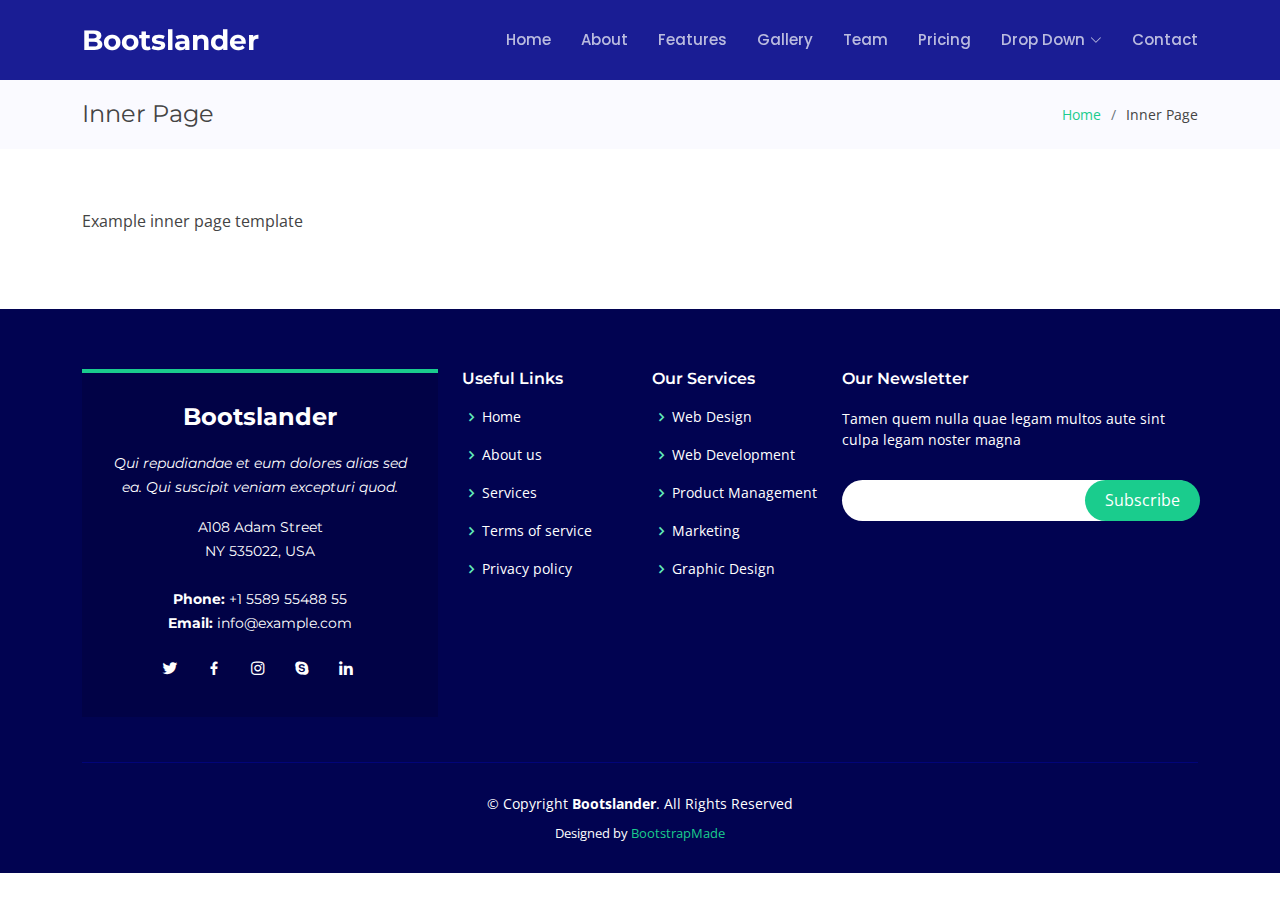
<file: inner-page.html>
<!DOCTYPE html>
<html lang="en">

<head>
  <meta charset="utf-8">
  <meta content="width=device-width, initial-scale=1.0" name="viewport">

  <title>Inner Page - Bootslander Bootstrap Template</title>
  <meta content="" name="description">
  <meta content="" name="keywords">

  <!-- Favicons -->
  <link href="assets/img/favicon.png" rel="icon">
  <link href="assets/img/apple-touch-icon.png" rel="apple-touch-icon">

  <!-- Google Fonts -->
  <link href="https://fonts.googleapis.com/css?family=Open+Sans:300,300i,400,400i,600,600i,700,700i|Montserrat:300,300i,400,400i,500,500i,600,600i,700,700i|Poppins:300,300i,400,400i,500,500i,600,600i,700,700i" rel="stylesheet">

  <!-- Vendor CSS Files -->
  <link href="assets/vendor/aos/aos.css" rel="stylesheet">
  <link href="assets/vendor/bootstrap/css/bootstrap.min.css" rel="stylesheet">
  <link href="assets/vendor/bootstrap-icons/bootstrap-icons.css" rel="stylesheet">
  <link href="assets/vendor/boxicons/css/boxicons.min.css" rel="stylesheet">
  <link href="assets/vendor/glightbox/css/glightbox.min.css" rel="stylesheet">
  <link href="assets/vendor/remixicon/remixicon.css" rel="stylesheet">
  <link href="assets/vendor/swiper/swiper-bundle.min.css" rel="stylesheet">

  <!-- Template Main CSS File -->
  <link href="assets/css/style.css" rel="stylesheet">

  <!-- =======================================================
  * Template Name: Bootslander
  * Template URL: https://bootstrapmade.com/bootslander-free-bootstrap-landing-page-template/
  * Updated: Mar 17 2024 with Bootstrap v5.3.3
  * Author: BootstrapMade.com
  * License: https://bootstrapmade.com/license/
  ======================================================== -->
</head>

<body>

  <!-- ======= Header ======= -->
  <header id="header" class="fixed-top d-flex align-items-center ">
    <div class="container d-flex align-items-center justify-content-between">

      <div class="logo">
        <h1><a href="index.html"><span>Bootslander</span></a></h1>
        <!-- Uncomment below if you prefer to use an image logo -->
        <!-- <a href="index.html"><img src="assets/img/logo.png" alt="" class="img-fluid"></a>-->
      </div>

      <nav id="navbar" class="navbar">
        <ul>
          <li><a class="nav-link scrollto " href="#hero">Home</a></li>
          <li><a class="nav-link scrollto" href="#about">About</a></li>
          <li><a class="nav-link scrollto" href="#features">Features</a></li>
          <li><a class="nav-link scrollto" href="#gallery">Gallery</a></li>
          <li><a class="nav-link scrollto" href="#team">Team</a></li>
          <li><a class="nav-link scrollto" href="#pricing">Pricing</a></li>
          <li class="dropdown"><a href="#"><span>Drop Down</span> <i class="bi bi-chevron-down"></i></a>
            <ul>
              <li><a href="#">Drop Down 1</a></li>
              <li class="dropdown"><a href="#"><span>Deep Drop Down</span> <i class="bi bi-chevron-right"></i></a>
                <ul>
                  <li><a href="#">Deep Drop Down 1</a></li>
                  <li><a href="#">Deep Drop Down 2</a></li>
                  <li><a href="#">Deep Drop Down 3</a></li>
                  <li><a href="#">Deep Drop Down 4</a></li>
                  <li><a href="#">Deep Drop Down 5</a></li>
                </ul>
              </li>
              <li><a href="#">Drop Down 2</a></li>
              <li><a href="#">Drop Down 3</a></li>
              <li><a href="#">Drop Down 4</a></li>
            </ul>
          </li>
          <li><a class="nav-link scrollto" href="#contact">Contact</a></li>
        </ul>
        <i class="bi bi-list mobile-nav-toggle"></i>
      </nav><!-- .navbar -->

    </div>
  </header><!-- End Header -->

  <main id="main">

    <!-- ======= Breadcrumbs Section ======= -->
    <section class="breadcrumbs">
      <div class="container">

        <div class="d-flex justify-content-between align-items-center">
          <h2>Inner Page</h2>
          <ol>
            <li><a href="index.html">Home</a></li>
            <li>Inner Page</li>
          </ol>
        </div>

      </div>
    </section><!-- End Breadcrumbs Section -->

    <section class="inner-page">
      <div class="container">
        <p>
          Example inner page template
        </p>
      </div>
    </section>

  </main><!-- End #main -->

  <!-- ======= Footer ======= -->
  <footer id="footer">
    <div class="footer-top">
      <div class="container">
        <div class="row">

          <div class="col-lg-4 col-md-6">
            <div class="footer-info">
              <h3>Bootslander</h3>
              <p class="pb-3"><em>Qui repudiandae et eum dolores alias sed ea. Qui suscipit veniam excepturi quod.</em></p>
              <p>
                A108 Adam Street <br>
                NY 535022, USA<br><br>
                <strong>Phone:</strong> +1 5589 55488 55<br>
                <strong>Email:</strong> info@example.com<br>
              </p>
              <div class="social-links mt-3">
                <a href="#" class="twitter"><i class="bx bxl-twitter"></i></a>
                <a href="#" class="facebook"><i class="bx bxl-facebook"></i></a>
                <a href="#" class="instagram"><i class="bx bxl-instagram"></i></a>
                <a href="#" class="google-plus"><i class="bx bxl-skype"></i></a>
                <a href="#" class="linkedin"><i class="bx bxl-linkedin"></i></a>
              </div>
            </div>
          </div>

          <div class="col-lg-2 col-md-6 footer-links">
            <h4>Useful Links</h4>
            <ul>
              <li><i class="bx bx-chevron-right"></i> <a href="#">Home</a></li>
              <li><i class="bx bx-chevron-right"></i> <a href="#">About us</a></li>
              <li><i class="bx bx-chevron-right"></i> <a href="#">Services</a></li>
              <li><i class="bx bx-chevron-right"></i> <a href="#">Terms of service</a></li>
              <li><i class="bx bx-chevron-right"></i> <a href="#">Privacy policy</a></li>
            </ul>
          </div>

          <div class="col-lg-2 col-md-6 footer-links">
            <h4>Our Services</h4>
            <ul>
              <li><i class="bx bx-chevron-right"></i> <a href="#">Web Design</a></li>
              <li><i class="bx bx-chevron-right"></i> <a href="#">Web Development</a></li>
              <li><i class="bx bx-chevron-right"></i> <a href="#">Product Management</a></li>
              <li><i class="bx bx-chevron-right"></i> <a href="#">Marketing</a></li>
              <li><i class="bx bx-chevron-right"></i> <a href="#">Graphic Design</a></li>
            </ul>
          </div>

          <div class="col-lg-4 col-md-6 footer-newsletter">
            <h4>Our Newsletter</h4>
            <p>Tamen quem nulla quae legam multos aute sint culpa legam noster magna</p>
            <form action="" method="post">
              <input type="email" name="email"><input type="submit" value="Subscribe">
            </form>

          </div>

        </div>
      </div>
    </div>

    <div class="container">
      <div class="copyright">
        &copy; Copyright <strong><span>Bootslander</span></strong>. All Rights Reserved
      </div>
      <div class="credits">
        <!-- All the links in the footer should remain intact. -->
        <!-- You can delete the links only if you purchased the pro version. -->
        <!-- Licensing information: https://bootstrapmade.com/license/ -->
        <!-- Purchase the pro version with working PHP/AJAX contact form: https://bootstrapmade.com/bootslander-free-bootstrap-landing-page-template/ -->
        Designed by <a href="https://bootstrapmade.com/">BootstrapMade</a>
      </div>
    </div>
  </footer><!-- End Footer -->

  <a href="#" class="back-to-top d-flex align-items-center justify-content-center"><i class="bi bi-arrow-up-short"></i></a>
  <div id="preloader"></div>

  <!-- Vendor JS Files -->
  <script src="assets/vendor/purecounter/purecounter_vanilla.js"></script>
  <script src="assets/vendor/aos/aos.js"></script>
  <script src="assets/vendor/bootstrap/js/bootstrap.bundle.min.js"></script>
  <script src="assets/vendor/glightbox/js/glightbox.min.js"></script>
  <script src="assets/vendor/swiper/swiper-bundle.min.js"></script>
  <script src="assets/vendor/php-email-form/validate.js"></script>

  <!-- Template Main JS File -->
  <script src="assets/js/main.js"></script>

</body>

</html>
</file>
<file: assets/css/style.css>
/**
* Template Name: Bootslander
* Template URL: https://bootstrapmade.com/bootslander-free-bootstrap-landing-page-template/
* Updated: Mar 17 2024 with Bootstrap v5.3.3
* Author: BootstrapMade.com
* License: https://bootstrapmade.com/license/
*/

/*--------------------------------------------------------------
# General
--------------------------------------------------------------*/
body {
  font-family: "Open Sans", sans-serif;
  color: #444444;
}

a {
  color: #1acc8d;
  text-decoration: none;
}

a:hover {
  color: #34e5a6;
  text-decoration: none;
}

h1,
h2,
h3,
h4,
h5,
h6 {
  font-family: "Montserrat", sans-serif;
}

/*--------------------------------------------------------------
# Preloader
--------------------------------------------------------------*/
#preloader {
  position: fixed;
  top: 0;
  left: 0;
  right: 0;
  bottom: 0;
  z-index: 9999;
  overflow: hidden;
  background: #fff;
}

#preloader:before {
  content: "";
  position: fixed;
  top: calc(50% - 30px);
  left: calc(50% - 30px);
  border: 6px solid #1acc8d;
  border-top-color: #d2f9eb;
  border-radius: 50%;
  width: 60px;
  height: 60px;
  animation: animate-preloader 1s linear infinite;
}

@keyframes animate-preloader {
  0% {
    transform: rotate(0deg);
  }

  100% {
    transform: rotate(360deg);
  }
}

/*--------------------------------------------------------------
# Back to top button
--------------------------------------------------------------*/
.back-to-top {
  position: fixed;
  visibility: hidden;
  opacity: 0;
  right: 15px;
  bottom: 15px;
  z-index: 996;
  background: #1acc8d;
  width: 40px;
  height: 40px;
  border-radius: 50px;
  transition: all 0.4s;
}

.back-to-top i {
  font-size: 28px;
  color: #fff;
  line-height: 0;
}

.back-to-top:hover {
  background: #2be4a2;
  color: #fff;
}

.back-to-top.active {
  visibility: visible;
  opacity: 1;
}

/*--------------------------------------------------------------
# Disable AOS delay on mobile
--------------------------------------------------------------*/
@media screen and (max-width: 768px) {
  [data-aos-delay] {
    transition-delay: 0 !important;
  }
}

/*--------------------------------------------------------------
# Header
--------------------------------------------------------------*/
#header {
  height: 80px;
  transition: all 0.5s;
  z-index: 997;
  transition: all 0.5s;
  background: rgba(1, 4, 136, 0.9);
}

#header.header-transparent {
  background: transparent;
}

#header.header-scrolled {
  background: rgba(1, 4, 136, 0.9);
  height: 60px;
}

#header .logo h1 {
  font-size: 28px;
  margin: 0;
  padding: 0;
  line-height: 1;
  font-weight: 700;
}

#header .logo h1 a,
#header .logo h1 a:hover {
  color: #fff;
  text-decoration: none;
}

#header .logo img {
  padding: 0;
  margin: 0;
  max-height: 40px;
}

/*--------------------------------------------------------------
# Navigation Menu
--------------------------------------------------------------*/
/**
* Desktop Navigation 
*/
.navbar {
  padding: 0;
}

.navbar ul {
  margin: 0;
  padding: 0;
  display: flex;
  list-style: none;
  align-items: center;
}

.navbar li {
  position: relative;
}

.navbar a,
.navbar a:focus {
  display: flex;
  align-items: center;
  justify-content: space-between;
  padding: 10px 0 10px 30px;
  font-size: 15px;
  font-weight: 500;
  font-family: "Poppins", sans-serif;
  color: rgba(255, 255, 255, 0.7);
  white-space: nowrap;
  transition: 0.3s;
}

.navbar a i,
.navbar a:focus i {
  font-size: 12px;
  line-height: 0;
  margin-left: 5px;
}

.navbar>ul>li>a:before {
  content: "";
  position: absolute;
  width: 0;
  height: 2px;
  bottom: 3px;
  left: 30px;
  background-color: #1acc8d;
  visibility: hidden;
  width: 0px;
  transition: all 0.3s ease-in-out 0s;
}

.navbar a:hover:before,
.navbar li:hover>a:before,
.navbar .active:before {
  visibility: visible;
  width: 25px;
}

.navbar a:hover,
.navbar .active,
.navbar .active:focus,
.navbar li:hover>a {
  color: #fff;
}

.navbar .dropdown ul {
  display: block;
  position: absolute;
  left: 30px;
  top: calc(100% + 30px);
  margin: 0;
  padding: 10px 0;
  z-index: 99;
  opacity: 0;
  visibility: hidden;
  background: #fff;
  box-shadow: 0px 0px 30px rgba(127, 137, 161, 0.25);
  transition: 0.3s;
  border-radius: 4px;
}

.navbar .dropdown ul li {
  min-width: 200px;
}

.navbar .dropdown ul a {
  padding: 10px 20px;
  font-size: 14px;
  font-weight: 500;
  text-transform: none;
  color: #01036f;
}

.navbar .dropdown ul a i {
  font-size: 12px;
}

.navbar .dropdown ul a:hover,
.navbar .dropdown ul .active:hover,
.navbar .dropdown ul li:hover>a {
  color: #1acc8d;
}

.navbar .dropdown:hover>ul {
  opacity: 1;
  top: 100%;
  visibility: visible;
}

.navbar .dropdown .dropdown ul {
  top: 0;
  left: calc(100% - 30px);
  visibility: hidden;
}

.navbar .dropdown .dropdown:hover>ul {
  opacity: 1;
  top: 0;
  left: 100%;
  visibility: visible;
}

@media (max-width: 1366px) {
  .navbar .dropdown .dropdown ul {
    left: -90%;
  }

  .navbar .dropdown .dropdown:hover>ul {
    left: -100%;
  }
}

/**
* Mobile Navigation 
*/
.mobile-nav-toggle {
  color: #fff;
  font-size: 28px;
  cursor: pointer;
  display: none;
  line-height: 0;
  transition: 0.5s;
}

@media (max-width: 991px) {
  .mobile-nav-toggle {
    display: block;
  }

  .navbar ul {
    display: none;
  }
}

.navbar-mobile {
  position: fixed;
  overflow: hidden;
  top: 0;
  right: 0;
  left: 0;
  bottom: 0;
  background: rgba(1, 3, 91, 0.9);
  transition: 0.3s;
  z-index: 999;
}

.navbar-mobile .mobile-nav-toggle {
  position: absolute;
  top: 15px;
  right: 15px;
}

.navbar-mobile ul {
  display: block;
  position: absolute;
  top: 55px;
  right: 15px;
  bottom: 15px;
  left: 15px;
  padding: 10px 0;
  border-radius: 8px;
  background-color: #fff;
  overflow-y: auto;
  transition: 0.3s;
}

.navbar-mobile>ul>li>a:before {
  left: 20px;
}

.navbar-mobile a,
.navbar-mobile a:focus {
  padding: 10px 20px;
  font-size: 15px;
  color: #0205a1;
}

.navbar-mobile a:hover,
.navbar-mobile .active,
.navbar-mobile li:hover>a {
  color: #3f43fd;
}

.navbar-mobile .getstarted,
.navbar-mobile .getstarted:focus {
  margin: 15px;
}

.navbar-mobile .dropdown ul,
.navbar-mobile .dropdown .dropdown ul {
  position: static;
  display: none;
  margin: 10px 20px;
  padding: 10px 0;
  z-index: 99;
  opacity: 1;
  visibility: visible;
  background: #fff;
  box-shadow: 0px 0px 30px rgba(127, 137, 161, 0.25);
}

.navbar-mobile .dropdown ul li,
.navbar-mobile .dropdown .dropdown ul li {
  min-width: 200px;
}

.navbar-mobile .dropdown ul a,
.navbar-mobile .dropdown .dropdown ul a {
  padding: 10px 20px;
}

.navbar-mobile .dropdown ul a i,
.navbar-mobile .dropdown .dropdown ul a i {
  font-size: 12px;
}

.navbar-mobile .dropdown ul a:hover,
.navbar-mobile .dropdown ul .active:hover,
.navbar-mobile .dropdown ul li:hover>a,
.navbar-mobile .dropdown .dropdown ul a:hover,
.navbar-mobile .dropdown .dropdown ul .active:hover,
.navbar-mobile .dropdown .dropdown ul li:hover>a {
  color: #1acc8d;
}

.navbar-mobile .dropdown>.dropdown-active,
.navbar-mobile .dropdown .dropdown>.dropdown-active {
  display: block;
}

/*--------------------------------------------------------------
# Hero Section
--------------------------------------------------------------*/
#hero {
  width: 100%;
  position: relative;
  padding: 120px 0 0 0;
}

#hero:before {
  content: "";
  background: rgba(2, 5, 161, 0.91);
  position: absolute;
  bottom: 0;
  top: 0;
  left: 0;
  right: 0;
}

#hero h1 {
  margin: 0 0 20px 0;
  font-size: 48px;
  font-weight: 700;
  line-height: 56px;
  color: rgba(255, 255, 255, 0.8);
}

#hero h1 span {
  color: #fff;
  border-bottom: 4px solid #1acc8d;
}

#hero h2 {
  color: rgba(255, 255, 255, 0.8);
  margin-bottom: 40px;
  font-size: 16px;
}

#hero .btn-get-started {
  font-family: "Montserrat", sans-serif;
  font-weight: 500;
  font-size: 16px;
  letter-spacing: 1px;
  display: inline-block;
  padding: 10px 30px;
  border-radius: 50px;
  transition: 0.5s;
  color: #fff;
  background: #1acc8d;
}

#hero .btn-get-started:hover {
  background: #17b57d;
}

#hero .animated {
  animation: up-down 2s ease-in-out infinite alternate-reverse both;
}

@media (min-width: 1024px) {
  #hero {
    background-attachment: fixed;
  }
}

@media (max-width: 991px) {
  #hero {
    padding-top: 80px;
  }

  #hero .animated {
    animation: none;
  }

  #hero .hero-img {
    text-align: center;
  }

  #hero .hero-img img {
    max-width: 50%;
  }

  #hero h1 {
    font-size: 28px;
    line-height: 32px;
    margin-bottom: 10px;
  }

  #hero h2 {
    font-size: 18px;
    line-height: 24px;
    margin-bottom: 30px;
  }
}

@media (max-width: 575px) {
  #hero .hero-img img {
    width: 80%;
  }
}

@keyframes up-down {
  0% {
    transform: translateY(10px);
  }

  100% {
    transform: translateY(-10px);
  }
}

.hero-waves {
  display: block;
  margin-top: 60px;
  width: 100%;
  height: 60px;
  z-index: 5;
  position: relative;
}

.wave1 use {
  animation: move-forever1 10s linear infinite;
  animation-delay: -2s;
}

.wave2 use {
  animation: move-forever2 8s linear infinite;
  animation-delay: -2s;
}

.wave3 use {
  animation: move-forever3 6s linear infinite;
  animation-delay: -2s;
}

@keyframes move-forever1 {
  0% {
    transform: translate(85px, 0%);
  }

  100% {
    transform: translate(-90px, 0%);
  }
}

@keyframes move-forever2 {
  0% {
    transform: translate(-90px, 0%);
  }

  100% {
    transform: translate(85px, 0%);
  }
}

@keyframes move-forever3 {
  0% {
    transform: translate(-90px, 0%);
  }

  100% {
    transform: translate(85px, 0%);
  }
}

/*--------------------------------------------------------------
# Sections General
--------------------------------------------------------------*/
section {
  padding: 60px 0;
  overflow: hidden;
}

.section-bg {
  background-color: #f5f5ff;
}

.section-title {
  padding-bottom: 40px;
}

.section-title h2 {
  font-size: 14px;
  font-weight: 500;
  padding: 0;
  line-height: 1px;
  margin: 0 0 5px 0;
  letter-spacing: 2px;
  text-transform: uppercase;
  color: #aaaaaa;
  font-family: "Poppins", sans-serif;
}

.section-title h2::after {
  content: "";
  width: 120px;
  height: 1px;
  display: inline-block;
  background: #1acc8d;
  margin: 4px 10px;
}

.section-title p {
  margin: 0;
  margin: 0;
  font-size: 36px;
  font-weight: 700;
  text-transform: uppercase;
  font-family: "Poppins", sans-serif;
  color: #010483;
}

/*--------------------------------------------------------------
# Breadcrumbs
--------------------------------------------------------------*/
.breadcrumbs {
  padding: 20px 0;
  background-color: #fafaff;
  min-height: 40px;
  margin-top: 80px;
}

@media (max-width: 992px) {
  .breadcrumbs {
    margin-top: 64px;
  }
}

.breadcrumbs h2 {
  font-size: 24px;
  font-weight: 400;
  margin: 0;
}

@media (max-width: 992px) {
  .breadcrumbs h2 {
    margin: 0 0 10px 0;
  }
}

.breadcrumbs ol {
  display: flex;
  flex-wrap: wrap;
  list-style: none;
  padding: 0;
  margin: 0;
  font-size: 14px;
}

.breadcrumbs ol li+li {
  padding-left: 10px;
}

.breadcrumbs ol li+li::before {
  display: inline-block;
  padding-right: 10px;
  color: #6c757d;
  content: "/";
}

@media (max-width: 768px) {
  .breadcrumbs .d-flex {
    display: block !important;
  }

  .breadcrumbs ol {
    display: block;
  }

  .breadcrumbs ol li {
    display: inline-block;
  }
}

/*--------------------------------------------------------------
# About
--------------------------------------------------------------*/
.about {
  padding: 40px 0 0 0;
}

.about .icon-boxes h3 {
  font-size: 28px;
  font-weight: 700;
  color: #010483;
  margin-bottom: 15px;
}

.about .icon-box {
  margin-top: 40px;
}

.about .icon-box .icon {
  float: left;
  display: flex;
  align-items: center;
  justify-content: center;
  width: 64px;
  height: 64px;
  border: 2px solid #7ceec6;
  border-radius: 50px;
  transition: 0.5s;
}

.about .icon-box .icon i {
  color: #1acc8d;
  font-size: 32px;
}

.about .icon-box:hover .icon {
  background: #1acc8d;
  border-color: #1acc8d;
}

.about .icon-box:hover .icon i {
  color: #fff;
}

.about .icon-box .title {
  margin-left: 85px;
  font-weight: 700;
  margin-bottom: 10px;
  font-size: 18px;
}

.about .icon-box .title a {
  color: #343a40;
  transition: 0.3s;
}

.about .icon-box .title a:hover {
  color: #1acc8d;
}

.about .icon-box .description {
  margin-left: 85px;
  line-height: 24px;
  font-size: 14px;
}

.about .video-box {
  background: url("../img/about.png") center center no-repeat;
  background-size: contain;
  min-height: 300px;
}





@keyframes pulsate-btn {
  0% {
    transform: scale(0.6, 0.6);
    opacity: 1;
  }

  100% {
    transform: scale(1, 1);
    opacity: 0;
  }
}

/*--------------------------------------------------------------
# Features
--------------------------------------------------------------*/
.features .icon-box {
  display: flex;
  align-items: center;
  padding: 20px;
  background: #f5f5ff;
  transition: ease-in-out 0.3s;
}

.features .icon-box i {
  font-size: 32px;
  padding-right: 10px;
  line-height: 1;
}

.features .icon-box h3 {
  font-weight: 700;
  margin: 0;
  padding: 0;
  line-height: 1;
  font-size: 16px;
}

.features .icon-box h3 a {
  color: #010483;
  transition: ease-in-out 0.3s;
}

.features .icon-box h3 a:hover {
  color: #01036f;
}

.features .icon-box:hover {
  background: #ebebff;
}

/*--------------------------------------------------------------
# Counts
--------------------------------------------------------------*/
.counts {
  background: #f5f5ff;
  padding: 70px 0 60px;
}

.counts .count-box {
  padding: 30px 30px 25px 30px;
  width: 100%;
  position: relative;
  text-align: center;
  background: #fff;
}

.counts .count-box i {
  position: absolute;
  top: -25px;
  left: 50%;
  transform: translateX(-50%);
  font-size: 20px;
  background: #1acc8d;
  padding: 12px;
  color: #fff;
  border-radius: 50px;
  display: inline-flex;
  align-items: center;
  justify-content: center;
  line-height: 0;
  width: 48px;
  height: 48px;
}

.counts .count-box span {
  font-size: 36px;
  display: block;
  font-weight: 600;
  color: #010483;
}

.counts .count-box p {
  padding: 0;
  margin: 0;
  font-family: "Montserrat", sans-serif;
  font-size: 14px;
}

/*--------------------------------------------------------------
# Details
--------------------------------------------------------------*/
.details .content+.content {
  margin-top: 100px;
}

.details .content h3 {
  font-weight: 600;
  font-size: 26px;
  color: #010483;
}

.details .content ul {
  list-style: none;
  padding: 0;
}

.details .content ul li {
  padding-bottom: 10px;
}

.details .content ul i {
  font-size: 20px;
  padding-right: 4px;
  color: #1acc8d;
}

.details .content p:last-child {
  margin-bottom: 0;
}

/*--------------------------------------------------------------
# Gallery
--------------------------------------------------------------*/
.gallery .gallery-item {
  overflow: hidden;
  border-right: 3px solid #fff;
  border-bottom: 3px solid #fff;
}

.gallery .gallery-item img {
  transition: all ease-in-out 0.4s;
}

.gallery .gallery-item:hover img {
  transform: scale(1.1);
}

/*--------------------------------------------------------------
# Testimonials
--------------------------------------------------------------*/
.testimonials {
  padding: 80px 0;
  background: url("../img/cta-bg.jpg") no-repeat;
  background-position: center center;
  background-size: cover;
  position: relative;
}

.testimonials::before {
  content: "";
  position: absolute;
  left: 0;
  right: 0;
  top: 0;
  bottom: 0;
  background: rgba(1, 3, 111, 0.8);
}

.testimonials .section-header {
  margin-bottom: 40px;
}

.testimonials .testimonials-carousel,
.testimonials .testimonials-slider {
  overflow: hidden;
}

.testimonials .testimonial-item {
  text-align: center;
  color: #fff;
}

.testimonials .testimonial-item .testimonial-img {
  width: 100px;
  border-radius: 50%;
  border: 6px solid rgba(255, 255, 255, 0.15);
  margin: 0 auto;
}

.testimonials .testimonial-item h3 {
  font-size: 20px;
  font-weight: bold;
  margin: 10px 0 5px 0;
  color: #fff;
}

.testimonials .testimonial-item h4 {
  font-size: 14px;
  color: #ddd;
  margin: 0 0 15px 0;
}

.testimonials .testimonial-item .quote-icon-left,
.testimonials .testimonial-item .quote-icon-right {
  color: rgba(255, 255, 255, 0.4);
  font-size: 26px;
}

.testimonials .testimonial-item .quote-icon-left {
  display: inline-block;
  left: -5px;
  position: relative;
}

.testimonials .testimonial-item .quote-icon-right {
  display: inline-block;
  right: -5px;
  position: relative;
  top: 10px;
}

.testimonials .testimonial-item p {
  font-style: italic;
  margin: 0 auto 15px auto;
  color: #eee;
}

.testimonials .swiper-pagination {
  margin-top: 20px;
  position: relative;
}

.testimonials .swiper-pagination .swiper-pagination-bullet {
  width: 12px;
  height: 12px;
  opacity: 1;
  background-color: rgba(255, 255, 255, 0.4);
}

.testimonials .swiper-pagination .swiper-pagination-bullet-active {
  background-color: #1acc8d;
}

@media (min-width: 1024px) {
  .testimonials {
    background-attachment: fixed;
  }
}

@media (min-width: 992px) {
  .testimonials .testimonial-item p {
    width: 80%;
  }
}

/*--------------------------------------------------------------
# Team
--------------------------------------------------------------*/
.team {
  background: #fff;
}

.team .member {
  text-align: center;
  margin-bottom: 80px;
  position: relative;
}

.team .member .pic {
  border-radius: 4px;
  overflow: hidden;
}

.team .member img {
  transition: all ease-in-out 0.4s;
}

.team .member:hover img {
  transform: scale(1.1);
}

.team .member .member-info {
  position: absolute;
  bottom: -80px;
  left: 0px;
  right: 0px;
  background: rgba(255, 255, 255, 0.9);
  padding: 15px 0;
  border-radius: 0 0 4px 4px;
  box-shadow: 0px 2px 15px rgba(0, 0, 0, 0.1);
}

.team .member h4 {
  font-weight: 700;
  margin-bottom: 10px;
  font-size: 16px;
  color: #01036f;
  position: relative;
  padding-bottom: 10px;
}

.team .member h4::after {
  content: "";
  position: absolute;
  display: block;
  width: 50px;
  height: 1px;
  background: #0d12fc;
  bottom: 0;
  left: calc(50% - 25px);
}

.team .member span {
  font-style: italic;
  display: block;
  font-size: 13px;
  color: #01036f;
}

.team .member .social {
  margin-top: 10px;
}

.team .member .social a {
  transition: color 0.3s;
  color: #01036f;
}

.team .member .social a:hover {
  color: #1acc8d;
}

.team .member .social i {
  font-size: 16px;
  margin: 0 2px;
}

/*--------------------------------------------------------------
# Pricing
--------------------------------------------------------------*/
.pricing .box {
  padding: 20px;
  background: #fff;
  text-align: center;
  box-shadow: 0px 0px 4px rgba(0, 0, 0, 0.12);
  border-radius: 5px;
  position: relative;
  overflow: hidden;
}

.pricing h3 {
  font-weight: 400;
  margin: -20px -20px 20px -20px;
  padding: 20px 15px;
  font-size: 16px;
  font-weight: 600;
  color: #777777;
  background: #f8f8f8;
}

.pricing h4 {
  font-size: 36px;
  color: #1acc8d;
  font-weight: 600;
  font-family: "Poppins", sans-serif;
  margin-bottom: 20px;
}

.pricing h4 sup {
  font-size: 20px;
  top: -15px;
  left: -3px;
}

.pricing h4 span {
  color: #bababa;
  font-size: 16px;
  font-weight: 300;
}

.pricing ul {
  padding: 0;
  list-style: none;
  color: #444444;
  text-align: center;
  line-height: 20px;
  font-size: 14px;
}

.pricing ul li {
  padding-bottom: 16px;
}

.pricing ul i {
  color: #1acc8d;
  font-size: 18px;
  padding-right: 4px;
}

.pricing ul .na {
  color: #ccc;
  text-decoration: line-through;
}

.pricing .btn-wrap {
  margin: 20px -20px -20px -20px;
  padding: 20px 15px;
  background: #f8f8f8;
  text-align: center;
}

.pricing .btn-buy {
  background: #1acc8d;
  display: inline-block;
  padding: 8px 35px 10px 35px;
  border-radius: 50px;
  color: #fff;
  transition: none;
  font-size: 14px;
  font-weight: 400;
  font-family: "Montserrat", sans-serif;
  font-weight: 600;
  transition: 0.3s;
}

.pricing .btn-buy:hover {
  background: #149f6e;
}

.pricing .featured h3 {
  color: #fff;
  background: #1acc8d;
}

.pricing .advanced {
  width: 200px;
  position: absolute;
  top: 18px;
  right: -68px;
  transform: rotate(45deg);
  z-index: 1;
  font-size: 14px;
  padding: 1px 0 3px 0;
  background: #1acc8d;
  color: #fff;
}

/*--------------------------------------------------------------
# F.A.Q
--------------------------------------------------------------*/
.faq .faq-list {
  padding: 0;
}

.faq .faq-list ul {
  padding: 0;
  list-style: none;
}

.faq .faq-list li+li {
  margin-top: 15px;
}

.faq .faq-list li {
  padding: 20px;
  background: #fff;
  border-radius: 4px;
  position: relative;
}

.faq .faq-list a {
  display: block;
  position: relative;
  font-family: "Poppins", sans-serif;
  font-size: 16px;
  line-height: 24px;
  font-weight: 500;
  padding: 0 30px;
  outline: none;
  cursor: pointer;
}

.faq .faq-list .icon-help {
  font-size: 24px;
  position: absolute;
  right: 0;
  left: 20px;
  color: #34e5a6;
}

.faq .faq-list .icon-show,
.faq .faq-list .icon-close {
  font-size: 24px;
  position: absolute;
  right: 0;
  top: 0;
}

.faq .faq-list p {
  margin-bottom: 0;
  padding: 10px 0 0 0;
}

.faq .faq-list .icon-show {
  display: none;
}

.faq .faq-list a.collapsed {
  color: #343a40;
}

.faq .faq-list a.collapsed:hover {
  color: #1acc8d;
}

.faq .faq-list a.collapsed .icon-show {
  display: inline-block;
}

.faq .faq-list a.collapsed .icon-close {
  display: none;
}

@media (max-width: 1200px) {
  .faq .faq-list {
    padding: 0;
  }
}

/*--------------------------------------------------------------
# Contact
--------------------------------------------------------------*/
.contact .info {
  width: 100%;
  background: #fff;
}

.contact .info i {
  font-size: 20px;
  color: #3f43fd;
  float: left;
  width: 44px;
  height: 44px;
  background: #f0f0ff;
  display: flex;
  justify-content: center;
  align-items: center;
  border-radius: 50px;
  transition: all 0.3s ease-in-out;
}

.contact .info h4 {
  padding: 0 0 0 60px;
  font-size: 22px;
  font-weight: 600;
  margin-bottom: 5px;
  color: #010483;
}

.contact .info p {
  padding: 0 0 0 60px;
  margin-bottom: 0;
  font-size: 14px;
  color: #0205a1;
}

.contact .info .email,
.contact .info .phone {
  margin-top: 40px;
}

.contact .info .email:hover i,
.contact .info .address:hover i,
.contact .info .phone:hover i {
  background: #1acc8d;
  color: #fff;
}

.contact .php-email-form {
  width: 100%;
  background: #fff;
}

.contact .php-email-form .form-group {
  padding-bottom: 8px;
}

.contact .php-email-form .error-message {
  display: none;
  color: #fff;
  background: #ed3c0d;
  text-align: left;
  padding: 15px;
  font-weight: 600;
}

.contact .php-email-form .error-message br+br {
  margin-top: 25px;
}

.contact .php-email-form .sent-message {
  display: none;
  color: #fff;
  background: #18d26e;
  text-align: center;
  padding: 15px;
  font-weight: 600;
}

.contact .php-email-form .loading {
  display: none;
  background: #fff;
  text-align: center;
  padding: 15px;
}

.contact .php-email-form .loading:before {
  content: "";
  display: inline-block;
  border-radius: 50%;
  width: 24px;
  height: 24px;
  margin: 0 10px -6px 0;
  border: 3px solid #18d26e;
  border-top-color: #eee;
  animation: animate-loading 1s linear infinite;
}

.contact .php-email-form input,
.contact .php-email-form textarea {
  border-radius: 0;
  box-shadow: none;
  font-size: 14px;
}

.contact .php-email-form input {
  height: 44px;
}

.contact .php-email-form textarea {
  padding: 10px 12px;
}

.contact .php-email-form button[type=submit] {
  background: #1acc8d;
  border: 0;
  padding: 10px 30px;
  color: #fff;
  transition: 0.4s;
  border-radius: 50px;
}

.contact .php-email-form button[type=submit]:hover {
  background: #34e5a6;
}

@keyframes animate-loading {
  0% {
    transform: rotate(0deg);
  }

  100% {
    transform: rotate(360deg);
  }
}

/*--------------------------------------------------------------
# Footer
--------------------------------------------------------------*/
#footer {
  background: #010351;
  padding: 0 0 30px 0;
  color: #fff;
  font-size: 14px;
}

#footer .footer-top {
  padding: 60px 0 30px 0;
}

#footer .footer-top .footer-info {
  margin-bottom: 15px;
  background: #010246;
  color: #fff;
  border-top: 4px solid #1acc8d;
  text-align: center;
  padding: 30px 20px;
}

#footer .footer-top .footer-info h3 {
  font-size: 24px;
  margin: 0 0 20px 0;
  padding: 2px 0 2px 0;
  line-height: 1;
  font-weight: 700;
}

#footer .footer-top .footer-info p {
  font-size: 14px;
  line-height: 24px;
  margin-bottom: 0;
  font-family: "Montserrat", sans-serif;
}

#footer .footer-top .social-links a {
  font-size: 18px;
  display: inline-block;
  color: #fff;
  line-height: 1;
  padding: 8px 0;
  margin-right: 4px;
  border-radius: 50%;
  text-align: center;
  width: 36px;
  height: 36px;
  transition: 0.3s;
}

#footer .footer-top .social-links a:hover {
  background: #1acc8d;
  color: #fff;
  text-decoration: none;
}

#footer .footer-top h4 {
  font-size: 16px;
  font-weight: 600;
  color: #fff;
  position: relative;
  padding-bottom: 12px;
}

#footer .footer-top .footer-links {
  margin-bottom: 30px;
}

#footer .footer-top .footer-links ul {
  list-style: none;
  padding: 0;
  margin: 0;
}

#footer .footer-top .footer-links ul i {
  padding-right: 2px;
  color: #61ebba;
  font-size: 18px;
  line-height: 1;
}

#footer .footer-top .footer-links ul li {
  padding: 10px 0;
  display: flex;
  align-items: center;
}

#footer .footer-top .footer-links ul li:first-child {
  padding-top: 0;
}

#footer .footer-top .footer-links ul a {
  color: #fff;
  transition: 0.3s;
  display: inline-block;
  line-height: 1;
}

#footer .footer-top .footer-links ul a:hover {
  color: #4be8b0;
}

#footer .footer-top .footer-newsletter form {
  margin-top: 30px;
  background: #fff;
  padding: 6px 10px 6px 15px;
  position: relative;
  border-radius: 50px;
}

#footer .footer-top .footer-newsletter form input[type=email] {
  border: 0;
  padding: 4px;
  width: calc(100% - 110px);
}

#footer .footer-top .footer-newsletter form input[type=submit] {
  position: absolute;
  top: 0;
  right: -2px;
  bottom: 0;
  border: 0;
  background: none;
  font-size: 16px;
  padding: 0 20px;
  background: #1acc8d;
  color: #fff;
  transition: 0.3s;
  border-radius: 50px;
}

#footer .footer-top .footer-newsletter form input[type=submit]:hover {
  background: #149f6e;
}

#footer .copyright {
  border-top: 1px solid #010479;
  text-align: center;
  padding-top: 30px;
}

#footer .credits {
  padding-top: 10px;
  text-align: center;
  font-size: 13px;
  color: #fff;
}

@media (max-width: 575px) {
  #footer .footer-top .footer-info {
    margin: -20px 0 30px 0;
  }
}
</file>
